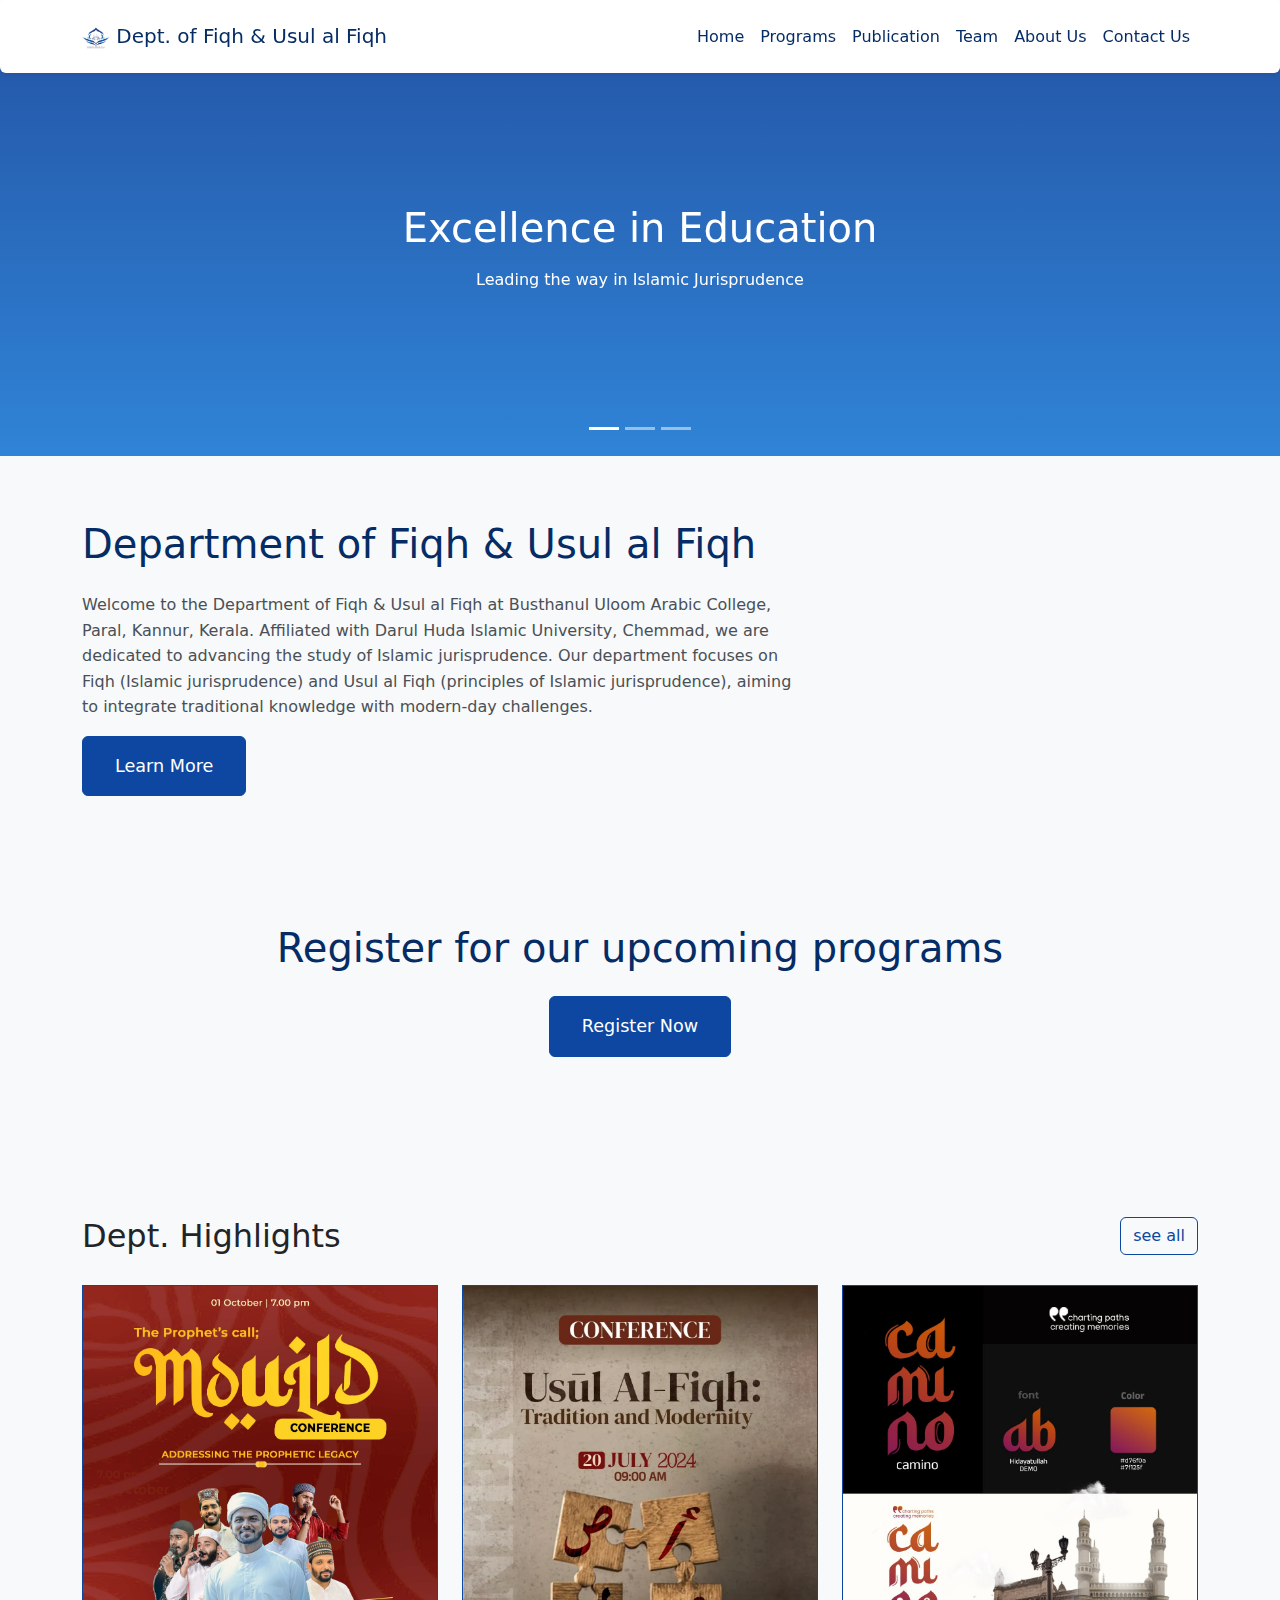
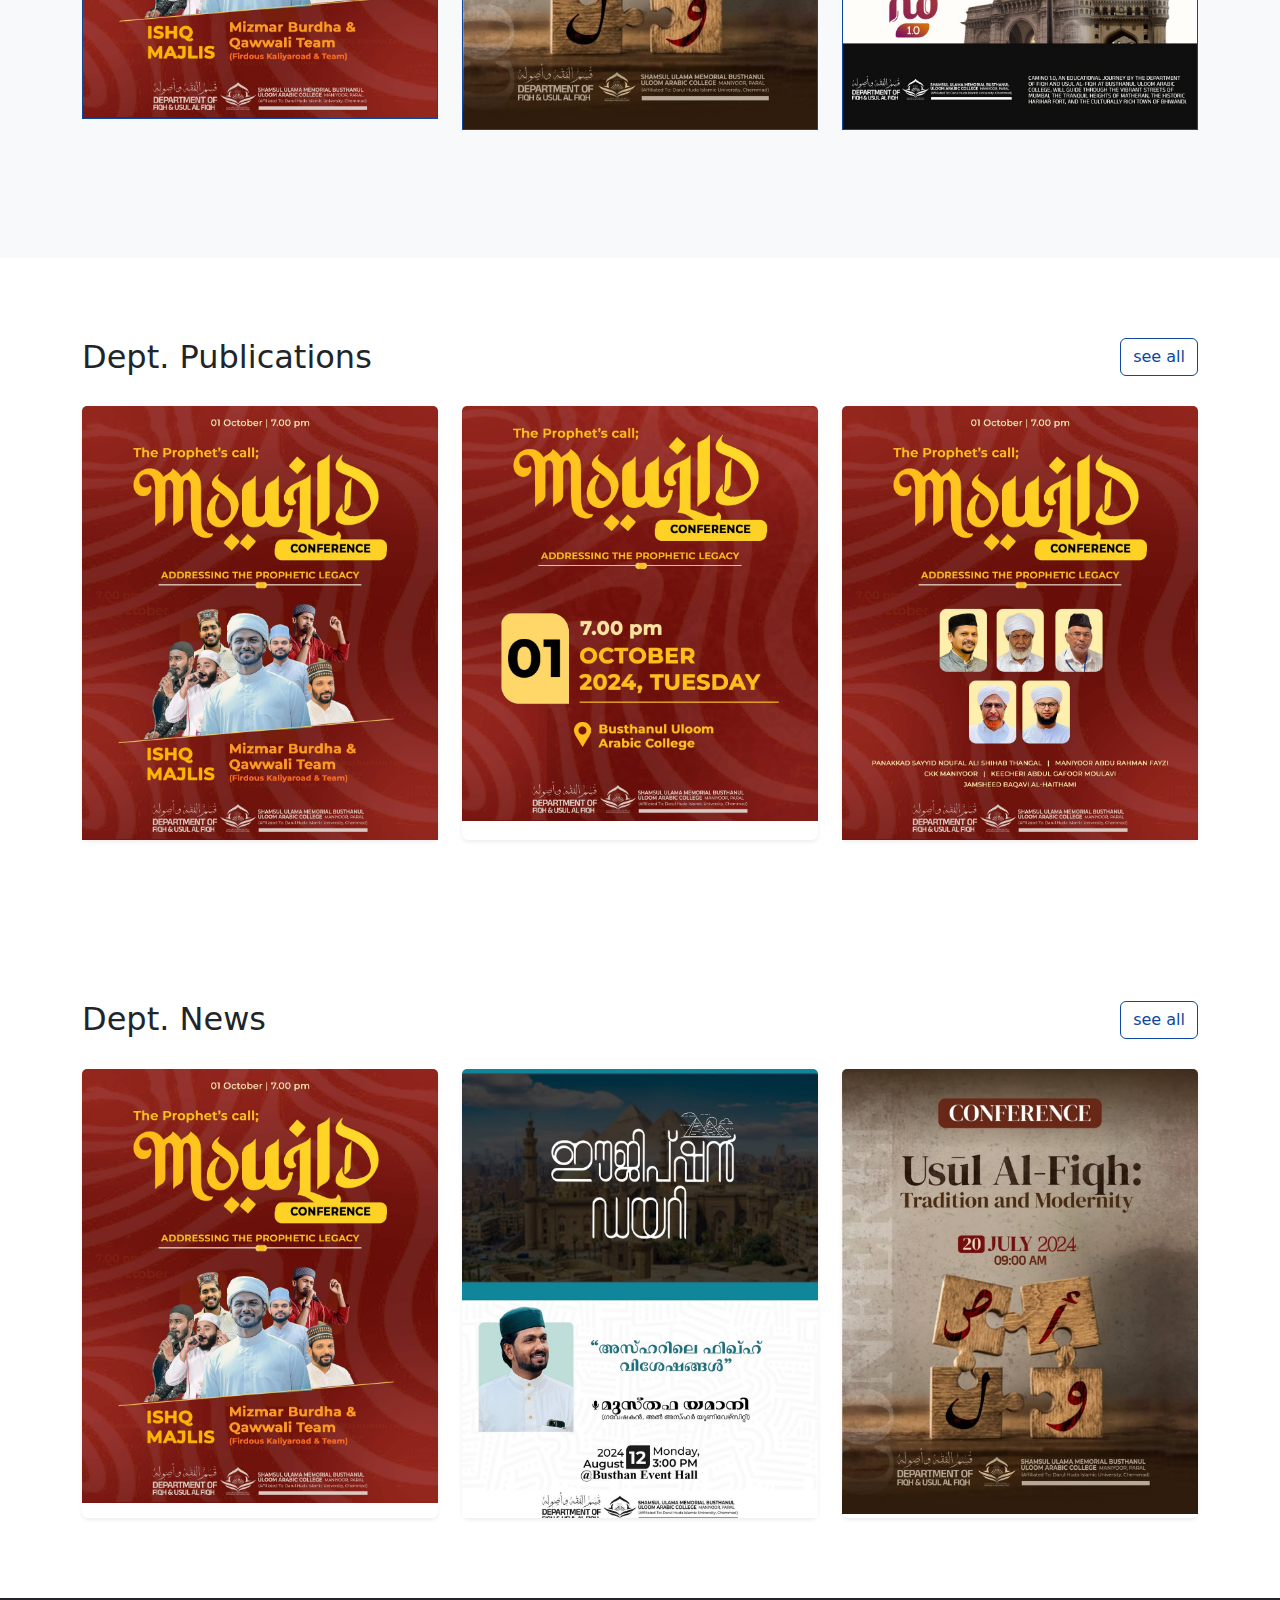
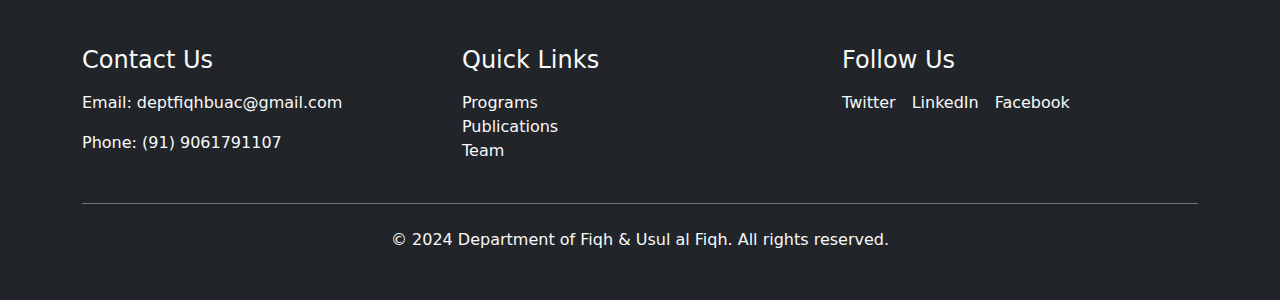
<file: index.html>
<!DOCTYPE html>
<html lang="en">

<head>
  <meta charset="UTF-8" />
  <meta name="viewport" content="width=device-width, initial-scale=1.0" />
  <title>Department of Fiqh & Usul al Fiqh</title>
  <link href="https://cdn.jsdelivr.net/npm/bootstrap@5.3.3/dist/css/bootstrap.min.css" rel="stylesheet">
  <link rel="stylesheet" href="https://cdnjs.cloudflare.com/ajax/libs/font-awesome/6.5.1/css/all.min.css">
  <link rel="shortcut icon" href="/logo.ico" type="image/x-icon">
  <link rel="stylesheet" href="style.css" />
</head>

<body>
  <!-- Rest of the HTML remains exactly the same -->
  <nav class="navbar navbar-expand-lg fixed-top shadow-sm p-3 mb-5 bg-white rounded">
    <div class="container">
      <a class="navbar-brand text-primary-emphasis" href="/index.html">
        <img src="logo.jpg" alt="" width="28" height="28" class="d-inline-block align-text-top">
        Dept. of Fiqh & Usul al Fiqh</a>
      <button class="navbar-toggler text-dark" type="button" data-bs-toggle="collapse" data-bs-target="#navbarNav">
        <span class="navbar-toggler-icon"></span>
      </button>
      <div class="collapse navbar-collapse" id="navbarNav">
        <ul class="navbar-nav ms-auto">
          <li class="nav-item">
            <a class="nav-link active text-primary-emphasis" href="/index.html">Home</a>
          </li>
          <li class="nav-item">
            <a class="nav-link text-primary-emphasis" href="/program/program.html">Programs</a>
          </li>
          <li class="nav-item">
            <a class="nav-link text-primary-emphasis" href="/Publication/publication.html">Publication</a>
          </li>
          <li class="nav-item">
            <a class="nav-link text-primary-emphasis" href="/team/team.html">Team</a>
          </li>
          <li class="nav-item">
            <a class="nav-link text-primary-emphasis" href="/about-us.html">About Us</a>
          </li>
          <li class="nav-item">
            <a class="nav-link text-primary-emphasis" href="/contact us/contact-us.html">Contact Us</a>
          </li>
        </ul>
      </div>
    </div>
  </nav>

  <!-- Carousel Section -->
  <div id="mainCarousel" class="carousel slide" data-bs-ride="carousel">
    <div class="carousel-indicators">
      <button type="button" data-bs-target="#mainCarousel" data-bs-slide-to="0" class="active"></button>
      <button type="button" data-bs-target="#mainCarousel" data-bs-slide-to="1"></button>
      <button type="button" data-bs-target="#mainCarousel" data-bs-slide-to="2"></button>
    </div>
    <div class="carousel-inner">
      <div class="carousel-item active">
        <div class="carousel-content">
          <h2>Excellence in Education</h2>
          <p>Leading the way in Islamic Jurisprudence</p>
        </div>
      </div>
      <div class="carousel-item">
        <div class="carousel-content">
          <h2>Innovative Research</h2>
          <p>Pushing the boundaries of Current Issues</p>
        </div>
      </div>
      <div class="carousel-item">
        <div class="carousel-content">
          <h2>International Seminar</h2>
          <p>Connecting education with real-world experience</p>
        </div>
      </div>
    </div>
  </div>

  <!-- Main Content Section -->
  <div class="main-container" id="home">
    <div class="container">
      <div class="row">
        <div class="col-md-8 content-left">
          <h1 class="department-title text-primary-emphasis">Department of Fiqh & Usul al Fiqh</h1>
          <p class="department-description" >
            Welcome to the Department of Fiqh & Usul al Fiqh at Busthanul Uloom Arabic College, Paral, Kannur, Kerala. Affiliated with Darul Huda Islamic University, Chemmad, we are dedicated to advancing the study of Islamic jurisprudence. Our department focuses on Fiqh (Islamic jurisprudence) and Usul al Fiqh (principles of Islamic jurisprudence), aiming to integrate traditional knowledge with modern-day challenges.
          </p>
          <a href="about-us.html"><button class="btn btn-primary subscribe-btn">Learn More</button></a>  
        </div>
      </div>
    </div>
  </div>

  <div class="main-container" id="home">

    <div class="container">
      <div class="row">
        <div class="col">
          <h1 class="department-title text-primary-emphasis text-center">Register for our upcoming programs</h1>
          <p class="department-description d-flex justify-content-center">
            <a href="/contact us/program-register.html"><button class="btn btn-primary subscribe-btn">Register
                Now</button></a>  
          </p>
        </div>
      </div>
    </div>
  </div>

  <main>
    <section id="highlights" class="section bg-light">
      <div class="container">
        <div class="row">
          <div class="col-12">
            <div class="d-flex align-items-center title justify-content-between">
              <h2 class="mb-0 text-nowrap mr-3">Dept. Highlights</h2>
              <div class="border-top w-900 border-primary d-none d-sm-block"></div>
              <div>
                <a href="/program/program.html" class="btn btn-outline-primary ml-sm-3 d-none d-sm-block">see
                  all</a>
              </div>
            </div>
          </div>
        </div>
        <div class="row justify-content-center">


          <div class="col-lg-4 col-sm-6 mb-5">
            <div class="card p-0 border-primary rounded-0 hover-shadow">
              <img class="card-img-top rounded-0" src="/img/ps-1.jpg" alt="course thumb">
            </div>
          </div>

          <div class="col-lg-4 col-sm-6 mb-5">
            <div class="card p-0 border-primary rounded-0 hover-shadow">
              <img class="card-img-top rounded-0" src="/img/ps-10.jpg" alt="course thumb">
            </div>
          </div>

          <div class="col-lg-4 col-sm-6 mb-5">
            <div class="card p-0 border-primary rounded-0 hover-shadow">
              <img class="card-img-top rounded-0" src="/img/ps-12.jpg" alt="course thumb">
            </div>
          </div>
        </div>
        <!-- mobile see all button -->
      </div>
    </section>



    <section id="publications" class="section">
      <div class="container" id="mainPub">
        <div class="d-flex align-items-center title justify-content-between">
          <h2 class="mb-0 text-nowrap mr-3">Dept. Publications</h2>
          <div class="border-top w-900 border-primary d-none d-sm-block"></div>
          <div>
            <a href="/Publication/publication.html" class="btn btn-outline-primary ml-sm-3 d-none d-sm-block">see
              all</a>
          </div>
        </div>
      </div>
    </section>

    <section id="news" class="section">
      <div class="container">
        <div class="d-flex align-items-center title justify-content-between">
          <h2 class="mb-0 text-nowrap mr-3">Dept. News</h2>
          <div class="border-top w-900 border-primary d-none d-sm-block"></div>
          <div>
            <a href="/program/program.html" class="btn btn-outline-primary ml-sm-3 d-none d-sm-block">see
              all</a>
          </div>
        </div>
        <div class="row g-4" id="newsContainer"></div>
      </div>
    </section>
  </main>

  <footer class="bg-dark text-light py-5">
    <div class="container">
      <div class="row g-4">
        <div class="col-md-4">
          <h4 class="mb-3">Contact Us</h4>
          <p>Email: deptfiqhbuac@gmail.com</p>
          <p>Phone: (91) 9061791107</p>
        </div>
        <div class="col-md-4">
          <h4 class="mb-3">Quick Links</h4>
          <ul class="list-unstyled">
            <li><a href="/program/program.html" class="text-light text-decoration-none">Programs</a></li>
            <li><a href="/Publication/publication.html" class="text-light text-decoration-none">Publications</a></li>
            <li><a href="/team/team.html" class="text-light text-decoration-none">Team</a></li>
          </ul>
        </div>
        <div class="col-md-4">
          <h4 class="mb-3">Follow Us</h4>
          <div class="d-flex gap-3">
            <a href="#" class="text-light text-decoration-none">Twitter</a>
            <a href="#" class="text-light text-decoration-none">LinkedIn</a>
            <a href="#" class="text-light text-decoration-none">Facebook</a>
          </div>
        </div>
      </div>
      <div class="text-center mt-4 pt-4 border-top border-secondary">
        <p class="mb-0">&copy; 2024 Department of Fiqh & Usul al Fiqh. All rights reserved.</p>
      </div>
    </div>
  </footer>

  <script src="https://cdn.jsdelivr.net/npm/bootstrap@5.3.3/dist/js/bootstrap.bundle.min.js"></script>
  <script type="module" src="main.js"></script>

</body>

</html>
</file>
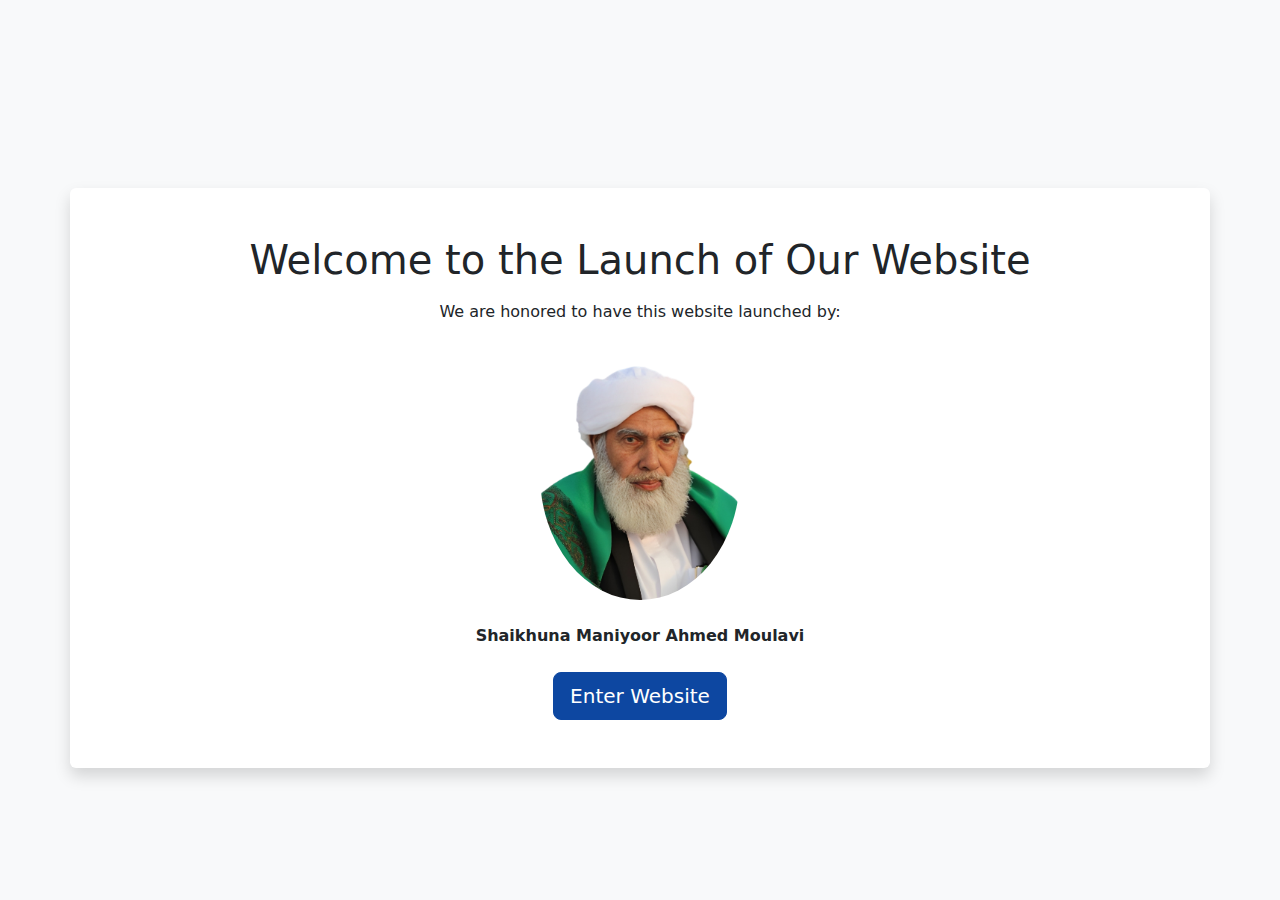
<file: pb-btn.html>
<!DOCTYPE html>
<html lang="en">

<head>
    <meta charset="UTF-8" />
    <meta name="viewport" content="width=device-width, initial-scale=1.0" />
    <title>Department of Fiqh & Usul al Fiqh</title>
    <link href="https://cdn.jsdelivr.net/npm/bootstrap@5.3.3/dist/css/bootstrap.min.css" rel="stylesheet">
    <link rel="stylesheet" href="https://cdnjs.cloudflare.com/ajax/libs/font-awesome/6.5.1/css/all.min.css">
    <link rel="shortcut icon" href="/logo.ico" type="image/x-icon">
    <link rel="stylesheet" href="style.css" />
    <style>
        /* Preloader styles */
        #preloader {
            position: fixed;
            top: 0;
            left: 0;
            width: 100%;
            height: 100%;
            background: rgba(255, 255, 255, 0.9);
            display: flex;
            justify-content: center;
            align-items: center;
            z-index: 9999;
            visibility: hidden;
            opacity: 0;
            transition: visibility 0s, opacity 0.3s ease;
        }

        #preloader.active {
            visibility: visible;
            opacity: 1;
        }

        .dots {
            font-size: 2rem;
            font-weight: bold;
            color: #007BFF;
            display: flex;
            gap: 0.5rem;
        }

        .dot {
            animation: bounce 1.5s infinite;
        }

        .dot:nth-child(1) {
            animation-delay: 0s;
        }

        .dot:nth-child(2) {
            animation-delay: 0.2s;
        }

        .dot:nth-child(3) {
            animation-delay: 0.4s;
        }

        @keyframes bounce {
            0%, 80%, 100% {
                transform: translateY(0);
            }
            40% {
                transform: translateY(-15px);
            }
        }
    </style>
</head>

<body class="bg-light d-flex align-items-center justify-content-center" style="height: 100vh;">

    <div id="preloader">
        <div class="dots">
            <div class="dot">.</div>
            <div class="dot">.</div>
            <div class="dot">.</div>
        </div>
    </div>

    <div class="container text-center bg-white p-5 rounded shadow">
        <h1 class="mb-3">Welcome to the Launch of Our Website</h1>
        <p class="mb-4">We are honored to have this website launched by:</p>
        <div class="mb-4">
            <img src="img/MANIYOOR USTHAD (1).png" alt="Photo of the person launching the website" class="img-fluid rounded-circle" style="max-width: 200px;">
        </div>
        <p class="fw-bold mb-4">Shaikhuna Maniyoor Ahmed Moulavi</p>
        <button id="launch-btn" class="btn btn-primary btn-lg">Enter Website</button>
    </div>

    <!-- Bootstrap JS Bundle -->
    <script src="https://cdn.jsdelivr.net/npm/bootstrap@5.3.0/dist/js/bootstrap.bundle.min.js"></script>
    <script>
        const launchButton = document.getElementById("launch-btn");
        const preloader = document.getElementById("preloader");

        launchButton.addEventListener("click", () => {
            preloader.classList.add("active");
            setTimeout(() => {
                window.location.href = "index.html";
            }, 3000); // Simulate loading time before redirect
        });
    </script>
    <script src="https://cdn.jsdelivr.net/npm/bootstrap@5.3.3/dist/js/bootstrap.bundle.min.js"></script>
</body>

</html>
</file>
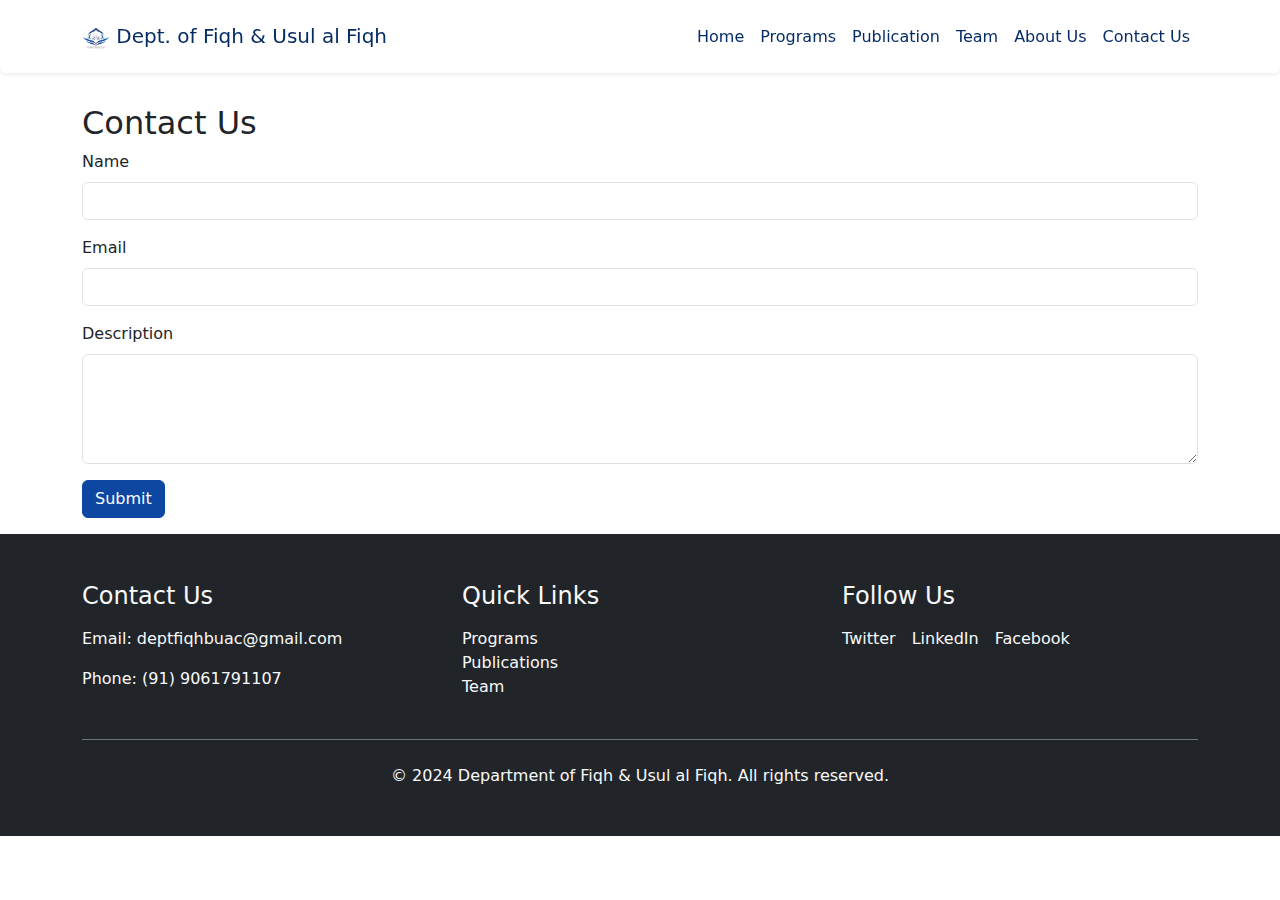
<file: contact us/contact-us.html>
<!DOCTYPE html>
<html lang="en">

<head>
    <meta charset="UTF-8">
    <meta name="viewport" content="width=device-width, initial-scale=1">
    <title>Contact Us</title>
    <!-- Google Fonts -->
    <link href="https://fonts.googleapis.com/css2?family=Manjari:wght@100;400;700&display=swap" rel="stylesheet">
    <link rel="shortcut icon" href="/logo.ico" type="image/x-icon">
    <!-- Bootstrap CSS -->
    <link href="https://cdn.jsdelivr.net/npm/bootstrap@5.3.0/dist/css/bootstrap.min.css" rel="stylesheet">
    <!-- <script src="https://cdn.jsdelivr.net/npm/emailjs-com@3/dist/email.min.js"></script> -->
    <link rel="stylesheet" href="/style.css">
</head>
<body>
      <!-- Rest of the HTML remains exactly the same -->
      <nav class="navbar navbar-expand-lg fixed-top shadow-sm p-3 mb-5 bg-white rounded">
        <div class="container">
          <a class="navbar-brand text-primary-emphasis" href="/index.html">
            <img src="/logo.jpg" alt="" width="28" height="28"  class="d-inline-block align-text-top">
            Dept. of Fiqh & Usul al Fiqh</a>
          <button class="navbar-toggler" type="button" data-bs-toggle="collapse" data-bs-target="#navbarNav">
            <span class="navbar-toggler-icon"></span>
          </button>
          <div class="collapse navbar-collapse" id="navbarNav">
            <ul class="navbar-nav ms-auto">
              <li class="nav-item">
                <a class="nav-link text-primary-emphasis" href="/index.html">Home</a>
              </li>
              <li class="nav-item">
                <a class="nav-link text-primary-emphasis" href="/program/program.html">Programs</a>
              </li>
              <li class="nav-item">
                <a class="nav-link text-primary-emphasis" href="/Publication/publication.html">Publication</a>
              </li>
              <li class="nav-item">
                <a class="nav-link text-primary-emphasis" href="/team/team.html">Team</a>
              </li>
              <li class="nav-item">
                <a class="nav-link text-primary-emphasis" href="/about-us.html">About Us</a>
              </li>
              <li class="nav-item">
                <a class="nav-link text-primary-emphasis active" href="/contact us/contact-us.html">Contact Us</a>
              </li>
            </ul>
          </div>
        </div>
      </nav>

      <div class="container mt-5">
        <h2>Contact Us</h2>
        <form id="contactForm">
            <div class="mb-3">
                <label for="name" class="form-label">Name</label>
                <input type="text" class="form-control" id="name" required>
            </div>
            <div class="mb-3">
                <label for="email" class="form-label">Email</label>
                <input type="email" class="form-control" id="email" required>
            </div>
            <div class="mb-3">
                <label for="description" class="form-label">Description</label>
                <textarea class="form-control" id="description" rows="4" required></textarea>
            </div>
            <button type="submit" class="btn btn-primary">Submit</button>
        </form>
        <p id="responseMessage" class="mt-3"></p>
    </div>

    <footer class="bg-dark text-light py-5">
      <div class="container">
        <div class="row g-4">
          <div class="col-md-4">
            <h4 class="mb-3">Contact Us</h4>
            <p>Email: deptfiqhbuac@gmail.com</p>
            <p>Phone: (91) 9061791107</p>
          </div>
          <div class="col-md-4">
            <h4 class="mb-3">Quick Links</h4>
            <ul class="list-unstyled">
              <li><a href="/program/program.html" class="text-light text-decoration-none">Programs</a></li>
              <li><a href="/Publication/publication.html" class="text-light text-decoration-none">Publications</a></li>
              <li><a href="/team/team.html" class="text-light text-decoration-none">Team</a></li>
            </ul>
          </div>
          <div class="col-md-4">
            <h4 class="mb-3">Follow Us</h4>
            <div class="d-flex gap-3">
              <a href="#" class="text-light text-decoration-none">Twitter</a>
              <a href="#" class="text-light text-decoration-none">LinkedIn</a>
              <a href="#" class="text-light text-decoration-none">Facebook</a>
            </div>
          </div>
        </div>
        <div class="text-center mt-4 pt-4 border-top border-secondary">
          <p class="mb-0">&copy; 2024 Department of Fiqh & Usul al Fiqh. All rights reserved.</p>
        </div>
      </div>
    </footer>

    <script src="main.js"></script>
    <script src="server.js"></script>
    <!-- Bootstrap JS -->
    <script src="https://cdn.jsdelivr.net/npm/@popperjs/core@2.10.2/dist/umd/popper.min.js"></script>
    <script src="https://stackpath.bootstrapcdn.com/bootstrap/5.3.0/js/bootstrap.min.js"></script>
    <script src="https://cdn.jsdelivr.net/npm/bootstrap@5.3.3/dist/js/bootstrap.bundle.min.js"></script>
</body>

</html>
</file>
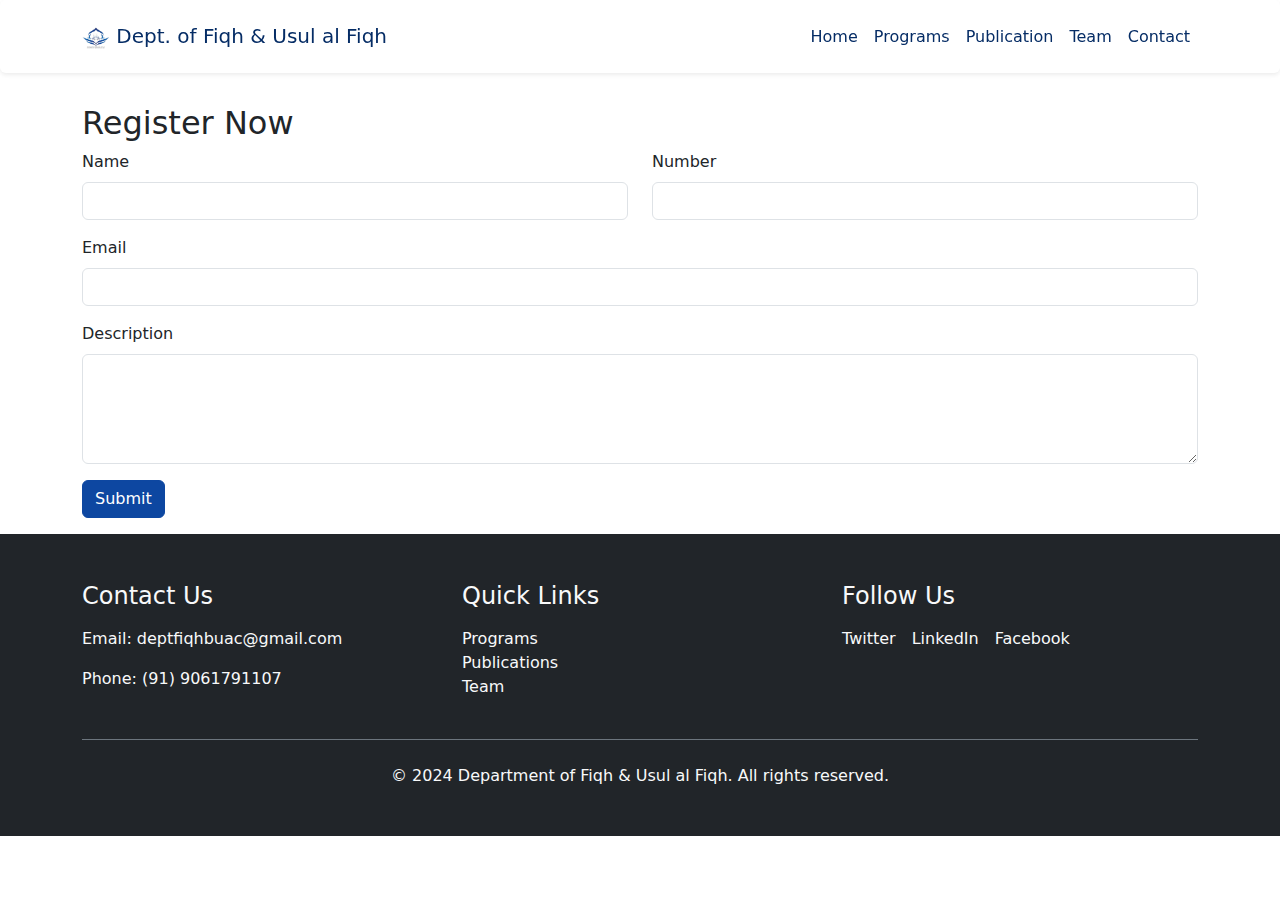
<file: contact us/program-register.html>
<!DOCTYPE html>
<html lang="en">

<head>
    <meta charset="UTF-8">
    <meta name="viewport" content="width=device-width, initial-scale=1">
    <title>Register Now</title>
    <!-- Google Fonts -->
    <link href="https://fonts.googleapis.com/css2?family=Manjari:wght@100;400;700&display=swap" rel="stylesheet">
    <link rel="shortcut icon" href="/logo.ico" type="image/x-icon">
    <!-- Bootstrap CSS -->
    <link href="https://cdn.jsdelivr.net/npm/bootstrap@5.3.0/dist/css/bootstrap.min.css" rel="stylesheet">
    <!-- <script src="https://cdn.jsdelivr.net/npm/emailjs-com@3/dist/email.min.js"></script> -->
    <link rel="stylesheet" href="/style.css">
</head>
<body>
      <!-- Rest of the HTML remains exactly the same -->
      <nav class="navbar navbar-expand-lg fixed-top shadow-sm p-3 mb-5 bg-white rounded">
        <div class="container">
          <a class="navbar-brand text-primary-emphasis" href="/index.html">
            <img src="/logo.jpg" alt="" width="28" height="28"  class="d-inline-block align-text-top">
            Dept. of Fiqh & Usul al Fiqh</a>
          <button class="navbar-toggler" type="button" data-bs-toggle="collapse" data-bs-target="#navbarNav">
            <span class="navbar-toggler-icon"></span>
          </button>
          <div class="collapse navbar-collapse" id="navbarNav">
            <ul class="navbar-nav ms-auto">
              <li class="nav-item">
                <a class="nav-link text-primary-emphasis" href="/index.html">Home</a>
              </li>
              <li class="nav-item">
                <a class="nav-link text-primary-emphasis" href="/program/program.html">Programs</a>
              </li>
              <li class="nav-item">
                <a class="nav-link text-primary-emphasis" href="/Publication/publication.html">Publication</a>
              </li>
              <li class="nav-item">
                <a class="nav-link text-primary-emphasis" href="/team/team.html">Team</a>
              </li>
              <li class="nav-item">
                <a class="nav-link text-primary-emphasis active" href="/contact us/contact-us.html">Contact</a>
              </li>
            </ul>
          </div>
        </div>
      </nav>

      <div class="container mt-5">
        <h2>Register Now</h2>
        <form id="registerForm">
            <div class="row">
              <div class="col">
                <div class="mb-3">
                  <label for="name" class="form-label">Name</label>
                  <input type="text" class="form-control" id="name" required>
              </div>
              </div>
              <div class="col">
                <div class="mb-3">
                  <label for="number" class="form-label">Number</label>
                  <input type="number" class="form-control" id="number" required>
              </div>
              </div>
            </div>
            <div class="mb-3">
                <label for="email" class="form-label">Email</label>
                <input type="email" class="form-control" id="email" required>
            </div>
            <div class="mb-3">
                <label for="description" class="form-label">Description</label>
                <textarea class="form-control" id="description" rows="4" required></textarea>
            </div>
            <button type="submit" class="btn btn-primary">Submit</button>
        </form>
        <p id="responseMessage" class="mt-3"></p>
    </div>

    <footer class="bg-dark text-light py-5">
      <div class="container">
        <div class="row g-4">
          <div class="col-md-4">
            <h4 class="mb-3">Contact Us</h4>
            <p>Email: deptfiqhbuac@gmail.com</p>
            <p>Phone: (91) 9061791107</p>
          </div>
          <div class="col-md-4">
            <h4 class="mb-3">Quick Links</h4>
            <ul class="list-unstyled">
              <li><a href="/program/program.html" class="text-light text-decoration-none">Programs</a></li>
              <li><a href="/Publication/publication.html" class="text-light text-decoration-none">Publications</a></li>
              <li><a href="/team/team.html" class="text-light text-decoration-none">Team</a></li>
            </ul>
          </div>
          <div class="col-md-4">
            <h4 class="mb-3">Follow Us</h4>
            <div class="d-flex gap-3">
              <a href="#" class="text-light text-decoration-none">Twitter</a>
              <a href="#" class="text-light text-decoration-none">LinkedIn</a>
              <a href="#" class="text-light text-decoration-none">Facebook</a>
            </div>
          </div>
        </div>
        <div class="text-center mt-4 pt-4 border-top border-secondary">
          <p class="mb-0">&copy; 2024 Department of Fiqh & Usul al Fiqh. All rights reserved.</p>
        </div>
      </div>
    </footer>

    <script src="main.js"></script>
    <script src="reg.js"></script>
    <!-- Bootstrap JS -->
    <script src="https://cdn.jsdelivr.net/npm/@popperjs/core@2.10.2/dist/umd/popper.min.js"></script>
    <script src="https://stackpath.bootstrapcdn.com/bootstrap/5.3.0/js/bootstrap.min.js"></script>
    <script src="https://cdn.jsdelivr.net/npm/bootstrap@5.3.3/dist/js/bootstrap.bundle.min.js"></script>
</body>

</html>
</file>
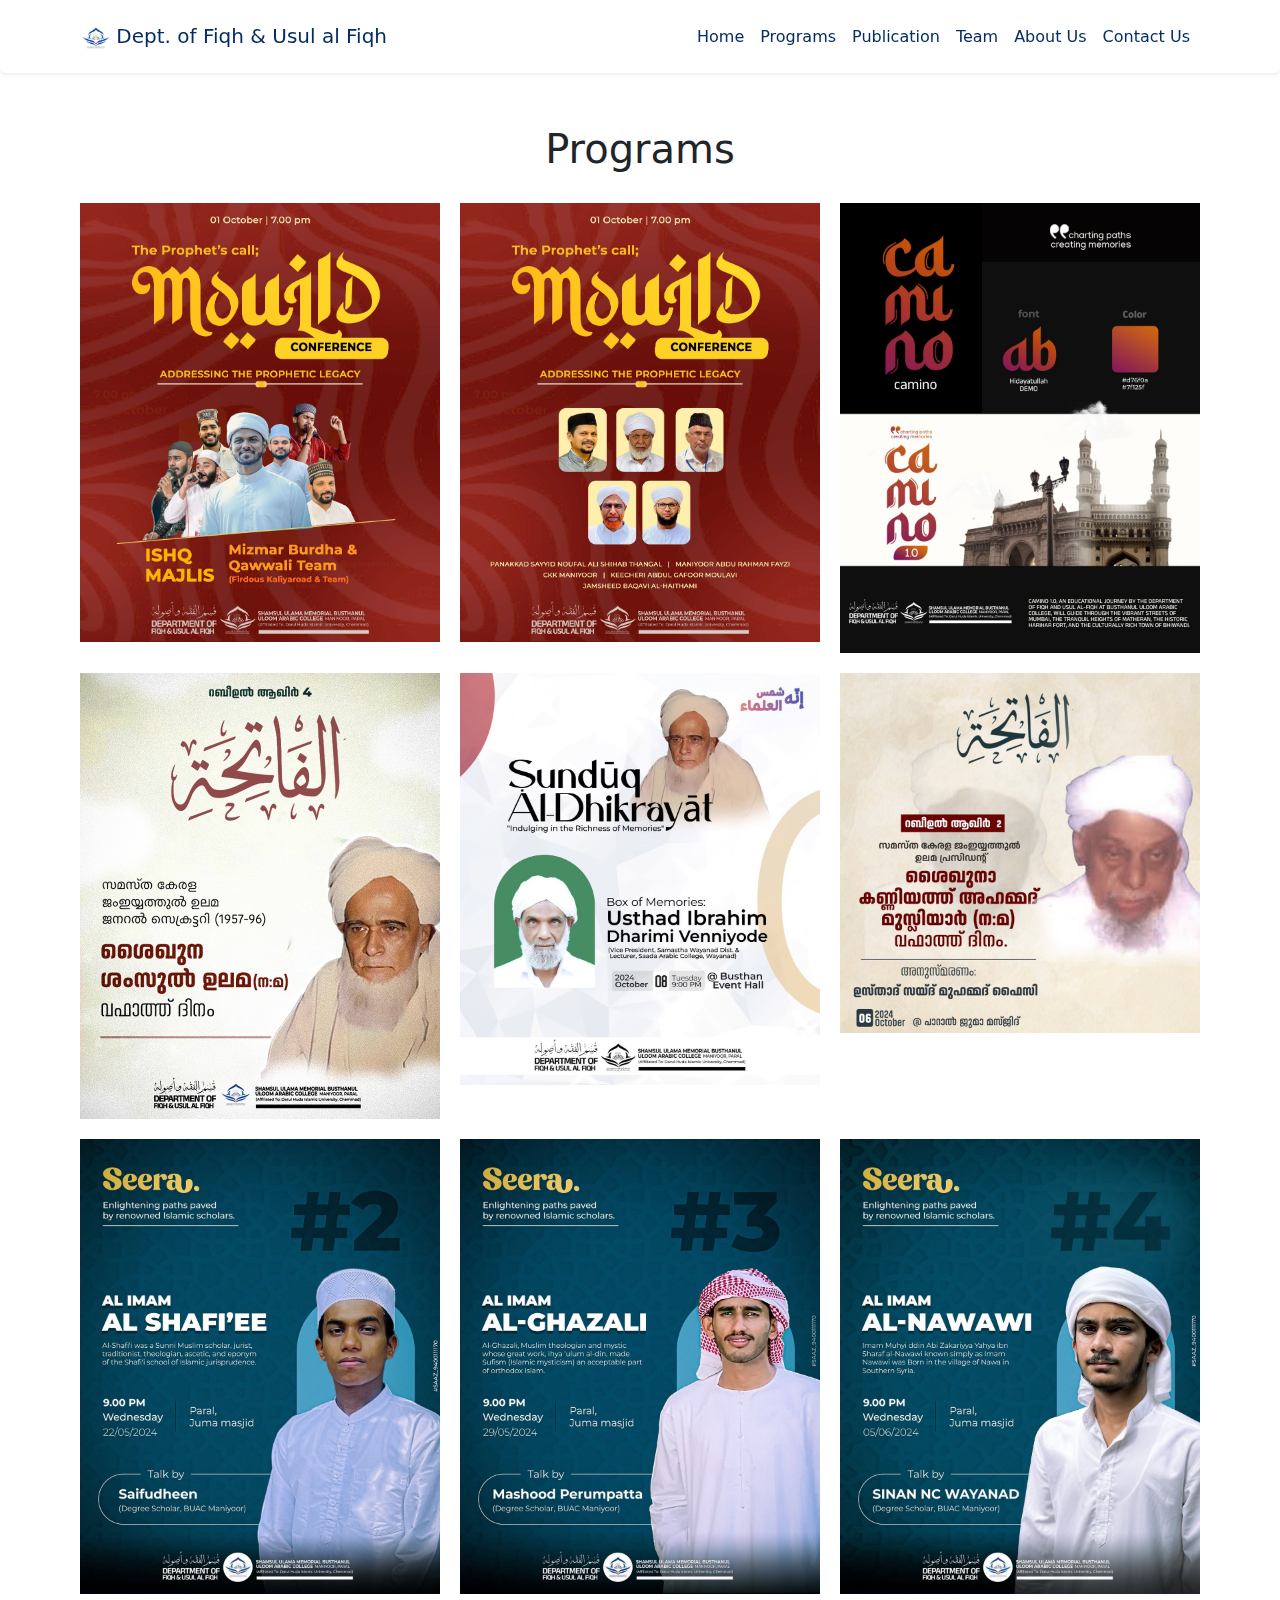
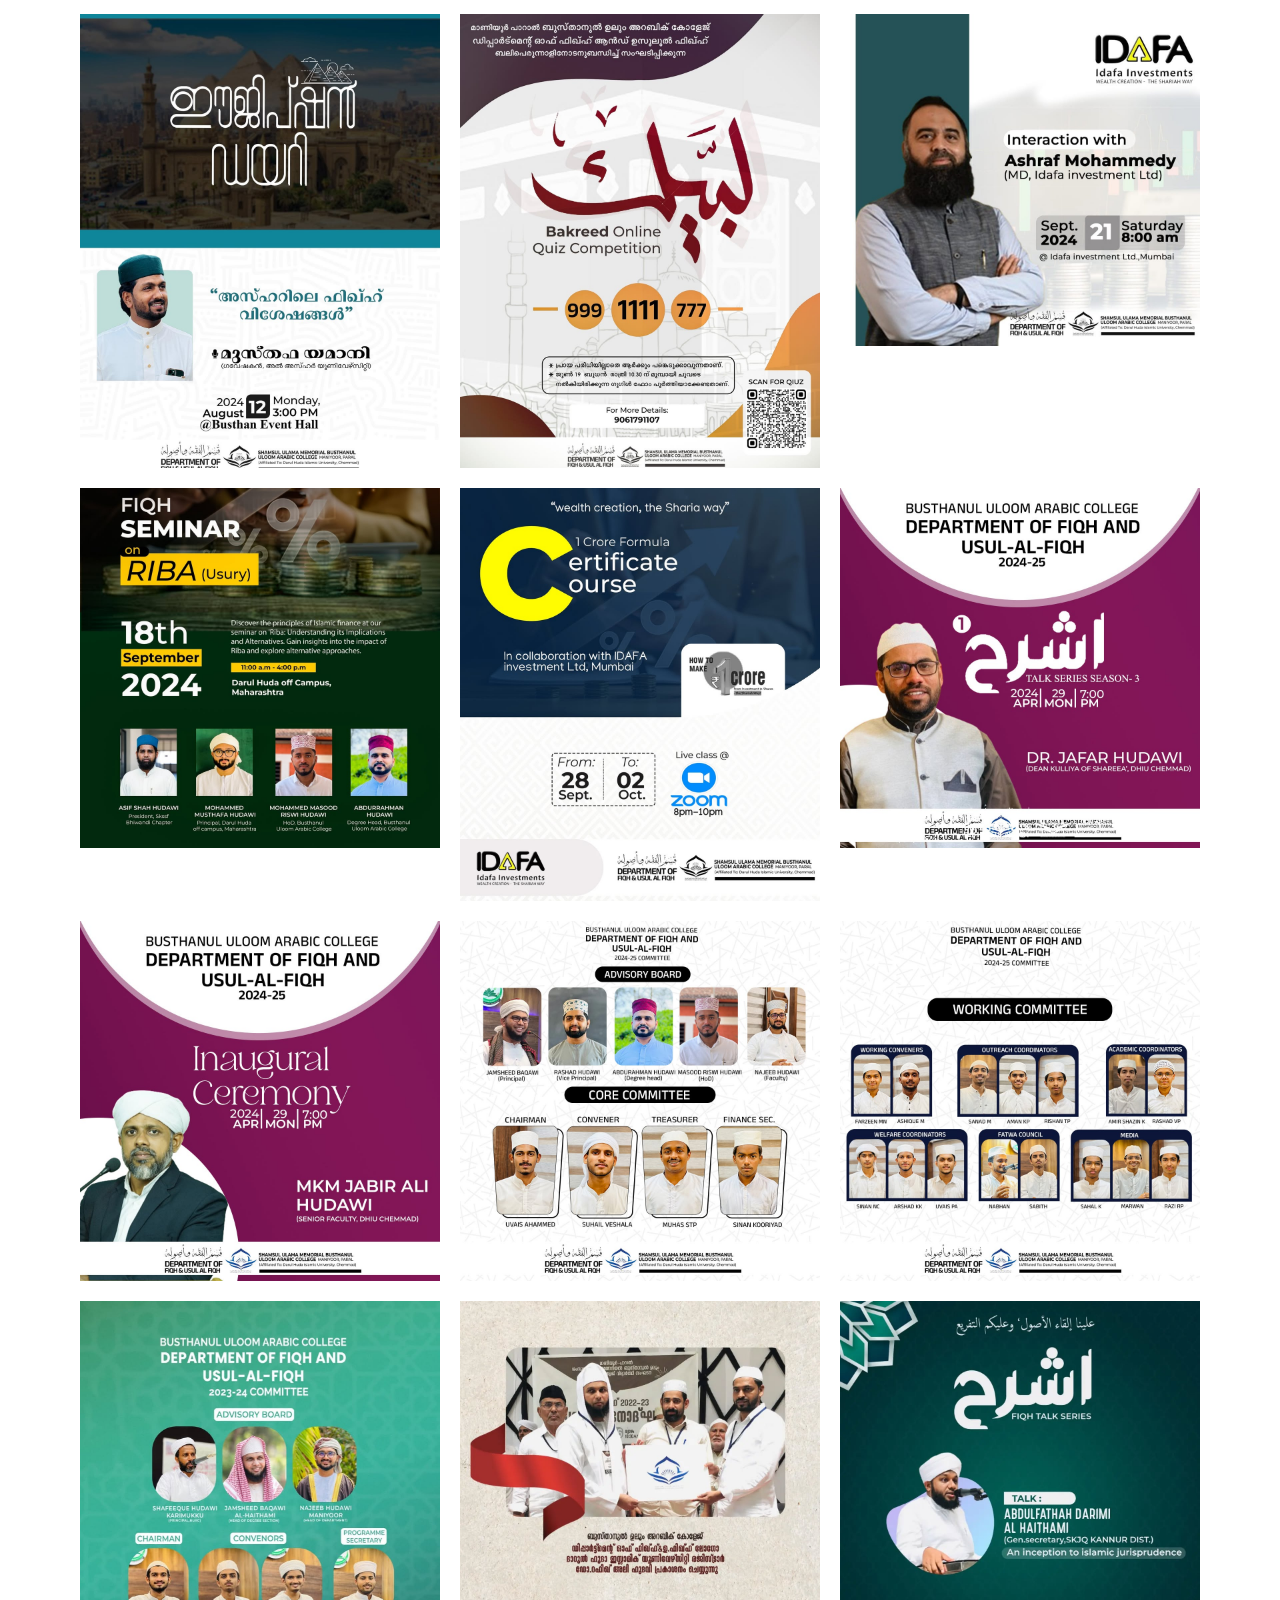
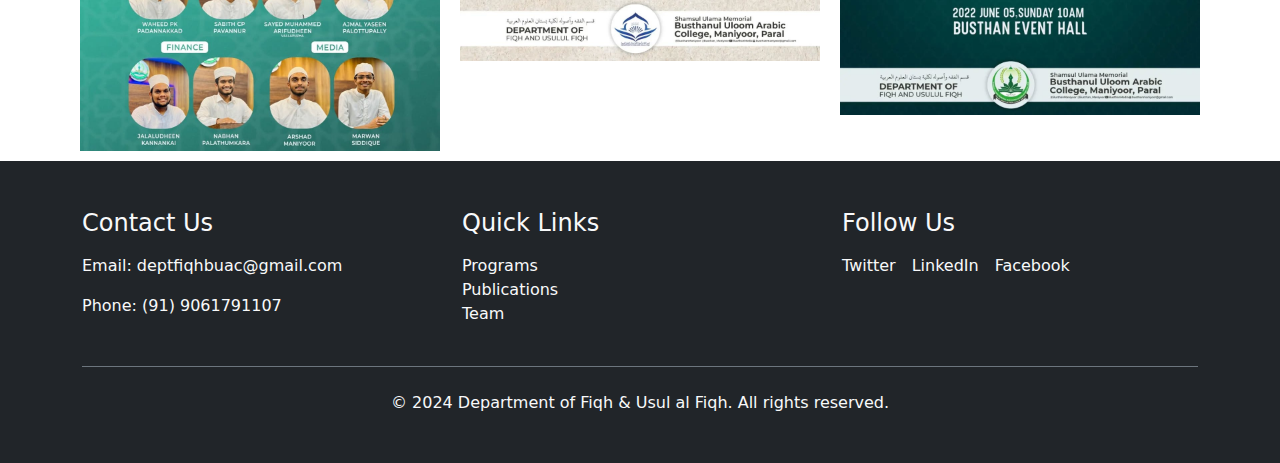
<file: program/program.html>
<!DOCTYPE html>
<html lang="en">

<head>
    <meta charset="UTF-8">
    <meta name="viewport" content="width=device-width, initial-scale=1">
    <title>Programs</title>
    <!-- Google Fonts -->
    <link href="https://fonts.googleapis.com/css2?family=Manjari:wght@100;400;700&display=swap" rel="stylesheet">
    <link rel="shortcut icon" href="/logo.ico" type="image/x-icon">

    <!-- Bootstrap CSS -->
    <link href="https://cdn.jsdelivr.net/npm/bootstrap@5.3.0/dist/css/bootstrap.min.css" rel="stylesheet">

    <style>

        /* Custom styles for the photo gallery */
        .gallery {
            margin-top: 20px;
        }

        .gallery img {
            width: 100%;
            height: auto;
            object-fit: cover;
        }

        /* Adding space between images */
        .gallery-item {
            padding: 10px;
        }

        .gallery-title {
            text-align: center;
            margin-top: 125px;
            font-family: 'Inter', system-ui, -apple-system, sans-serif;
        }
        ::-webkit-scrollbar{
        display: none;
    }
    </style>
</head>

<body>
      <!-- Rest of the HTML remains exactly the same -->
      <nav class="navbar navbar-expand-lg fixed-top shadow-sm p-3 mb-5 bg-white rounded">
        <div class="container">
          <a class="navbar-brand text-primary-emphasis" href="/index.html">
            <img src="/logo.jpg" alt="" width="28" height="28"  class="d-inline-block align-text-top">
            Dept. of Fiqh & Usul al Fiqh</a>
          <button class="navbar-toggler" type="button" data-bs-toggle="collapse" data-bs-target="#navbarNav">
            <span class="navbar-toggler-icon"></span>
          </button>
          <div class="collapse navbar-collapse" id="navbarNav">
            <ul class="navbar-nav ms-auto">
              <li class="nav-item">
                <a class="nav-link text-primary-emphasis" href="/index.html">Home</a>
              </li>
              <li class="nav-item">
                <a class="nav-link text-primary-emphasis" href="/program/program.html">Programs</a>
              </li>
              <li class="nav-item">
                <a class="nav-link text-primary-emphasis" href="/Publication/publication.html">Publication</a>
              </li>
              <li class="nav-item">
                <a class="nav-link text-primary-emphasis" href="/team/team.html">Team</a>
              </li>
              <li class="nav-item">
                <a class="nav-link text-primary-emphasis" href="/about-us.html">About Us</a>
              </li>
              <li class="nav-item">
                <a class="nav-link text-primary-emphasis active" href="/contact us/contact-us.html">Contact Us</a>
              </li>
            </ul>
          </div>
        </div>
      </nav>

    <!-- Gallery Title -->
    <h1 class="gallery-title">Programs</h1>

    <!-- Gallery Section -->
    <div class="container gallery">
        <div class="row">

            <div class="col-lg-4 col-md-6 col-sm-12 gallery-item">
                <img src="/img/ps-1.jpg" alt="Photo 1" class="img-fluid">
            </div>

            <div class="col-lg-4 col-md-6 col-sm-12 gallery-item">
                <img src="/img/ps-3.jpg" alt="Photo 2" class="img-fluid">
            </div>

            <div class="col-lg-4 col-md-6 col-sm-12 gallery-item">
                <img src="/img/ps-12.jpg" alt="Photo 3" class="img-fluid">
            </div>

            <div class="col-lg-4 col-md-6 col-sm-12 gallery-item">
                <img src="/img/ps-5.jpg" alt="Photo 4" class="img-fluid">
            </div>

            <div class="col-lg-4 col-md-6 col-sm-12 gallery-item">
                <img src="/img/ps-4.jpg" alt="Photo 5" class="img-fluid">
            </div>

            <div class="col-lg-4 col-md-6 col-sm-12 gallery-item">
                <img src="/img/ps-6.jpg" alt="Photo 6" class="img-fluid">
            </div>
            <div class="col-lg-4 col-md-6 col-sm-12 gallery-item">
              <img src="/img/ps-7.jpg" alt="Photo 7" class="img-fluid">
          </div>

          <div class="col-lg-4 col-md-6 col-sm-12 gallery-item">
              <img src="/img/ps-8.jpg" alt="Photo 8" class="img-fluid">
          </div>

          <div class="col-lg-4 col-md-6 col-sm-12 gallery-item">
              <img src="/img/ps-9.jpg" alt="Photo 9" class="img-fluid">
          </div>
          <div class="col-lg-4 col-md-6 col-sm-12 gallery-item">
            <img src="/img/ps-11.jpg" alt="Photo 1" class="img-fluid">
          </div>

          <div class="col-lg-4 col-md-6 col-sm-12 gallery-item">
            <img src="/img/ps-13.jpg" alt="Photo 2" class="img-fluid">
          </div>
 
          <div class="col-lg-4 col-md-6 col-sm-12 gallery-item">
            <img src="/img/ps-14.jpg" alt="Photo 3" class="img-fluid">
          </div>
          <div class="col-lg-4 col-md-6 col-sm-12 gallery-item">
            <img src="/img/ps-15.jpg" alt="Photo 1" class="img-fluid">
          </div>

          <div class="col-lg-4 col-md-6 col-sm-12 gallery-item">
            <img src="/img/ps-16.jpg" alt="Photo 2" class="img-fluid">
          </div>
 
          <div class="col-lg-4 col-md-6 col-sm-12 gallery-item">
            <img src="/img/ps-17.jpg" alt="Photo 3" class="img-fluid">
          </div>
          <div class="col-lg-4 col-md-6 col-sm-12 gallery-item">
            <img src="/img/ps-18.jpg" alt="Photo 1" class="img-fluid">
          </div>

          <div class="col-lg-4 col-md-6 col-sm-12 gallery-item">
            <img src="/img/ps-19.jpg" alt="Photo 2" class="img-fluid">
          </div>
 
          <div class="col-lg-4 col-md-6 col-sm-12 gallery-item">
            <img src="/img/ps-20.jpg" alt="Photo 3" class="img-fluid">
          </div>
          <div class="col-lg-4 col-md-6 col-sm-12 gallery-item">
            <img src="/img/ps-21.jpg" alt="Photo 1" class="img-fluid">
          </div>

          <div class="col-lg-4 col-md-6 col-sm-12 gallery-item">
            <img src="/img/ps-22.jpg" alt="Photo 2" class="img-fluid">
          </div>
 
          <div class="col-lg-4 col-md-6 col-sm-12 gallery-item">
            <img src="/img/ps-23.jpg" alt="Photo 3" class="img-fluid">
          </div>
        </div>
      </div>
    </div>

    <footer class="bg-dark text-light py-5">
        <div class="container">
          <div class="row g-4">
            <div class="col-md-4">
              <h4 class="mb-3">Contact Us</h4>
              <p>Email: deptfiqhbuac@gmail.com</p>
              <p>Phone: (91) 9061791107</p>
            </div>
            <div class="col-md-4">
              <h4 class="mb-3">Quick Links</h4>
              <ul class="list-unstyled">
                <li><a href="/program/program.html" class="text-light text-decoration-none">Programs</a></li>
                <li><a href="/Publication/publication.html" class="text-light text-decoration-none">Publications</a></li>
                <li><a href="/team/team.html" class="text-light text-decoration-none">Team</a></li>
              </ul>
            </div>
            <div class="col-md-4">
              <h4 class="mb-3">Follow Us</h4>
              <div class="d-flex gap-3">
                <a href="#" class="text-light text-decoration-none">Twitter</a>
                <a href="#" class="text-light text-decoration-none">LinkedIn</a>
                <a href="#" class="text-light text-decoration-none">Facebook</a>
              </div>
            </div>
          </div>
          <div class="text-center mt-4 pt-4 border-top border-secondary">
            <p class="mb-0">&copy; 2024 Department of Fiqh & Usul al Fiqh. All rights reserved.</p>
          </div>
        </div>
      </footer>

    <script src="https://cdn.jsdelivr.net/npm/bootstrap@5.3.0/dist/js/bootstrap.bundle.min.js"></script>
</body>

</html>
</file>
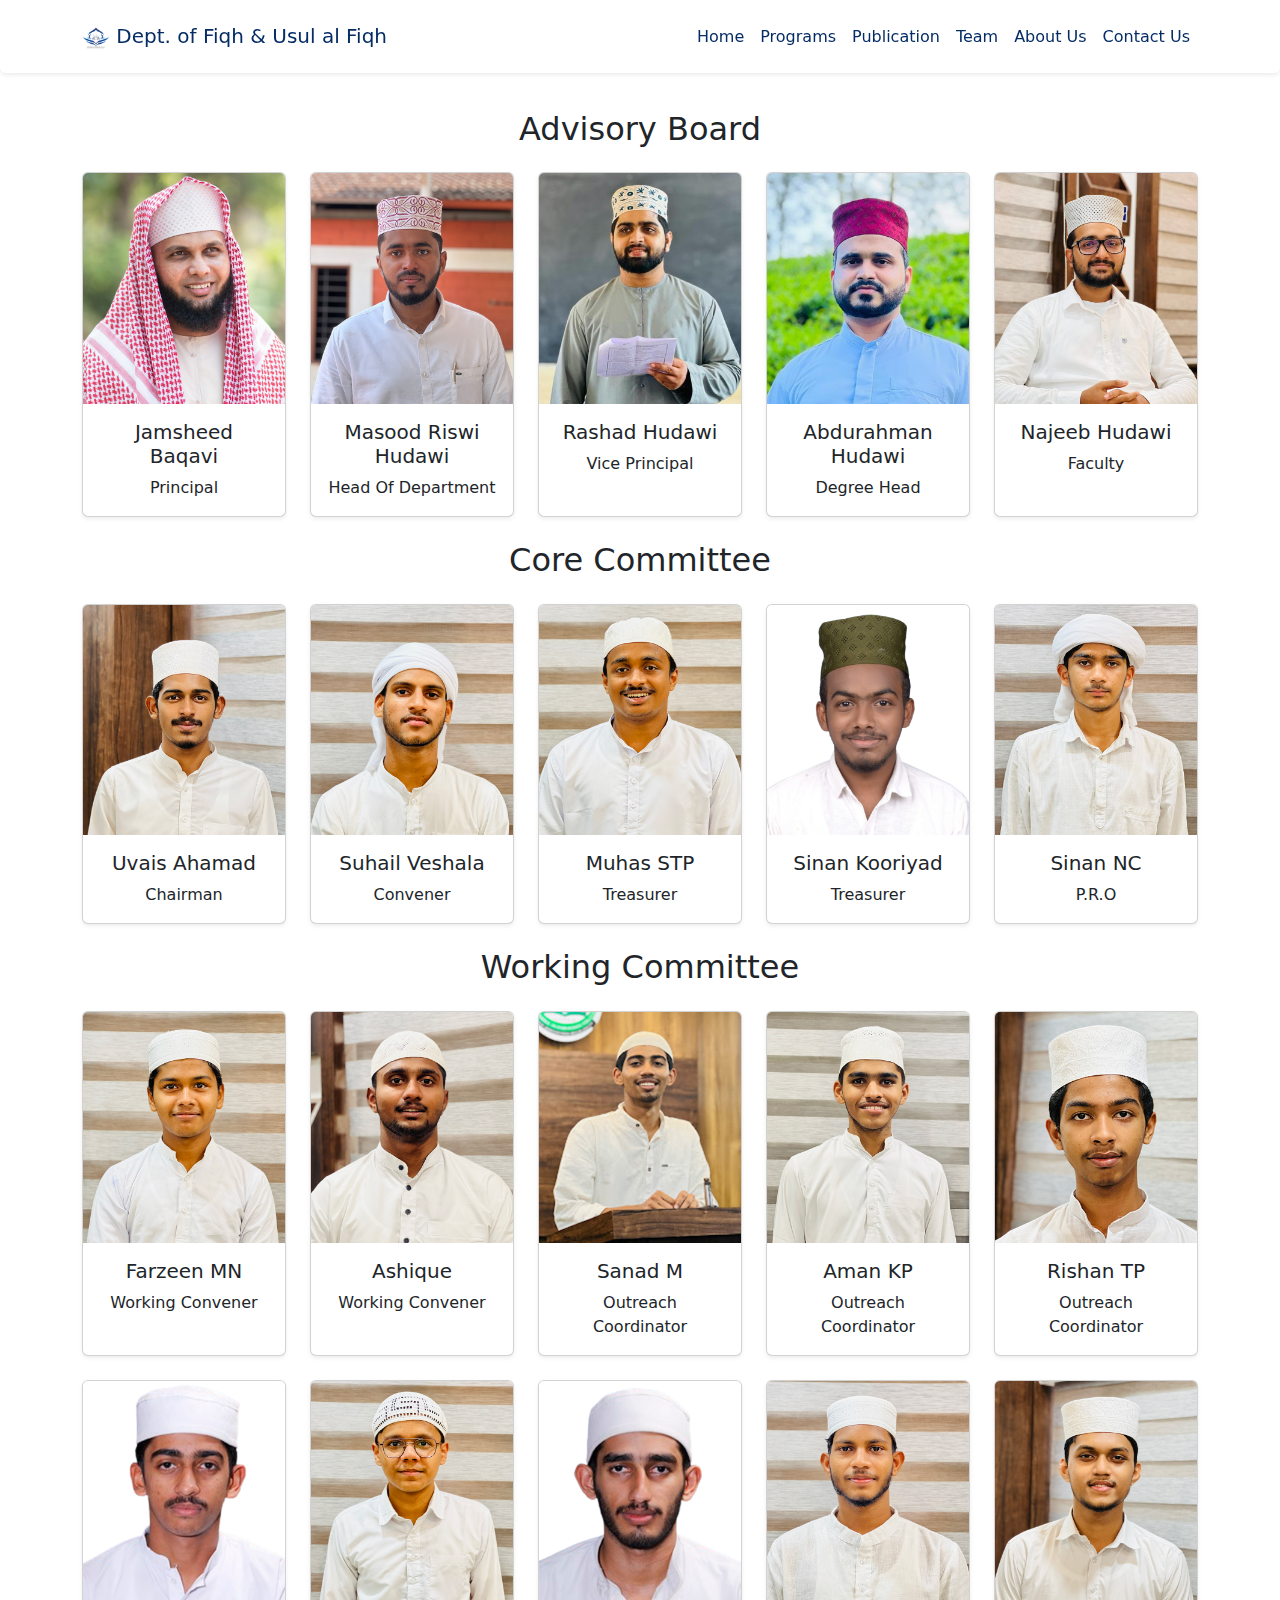
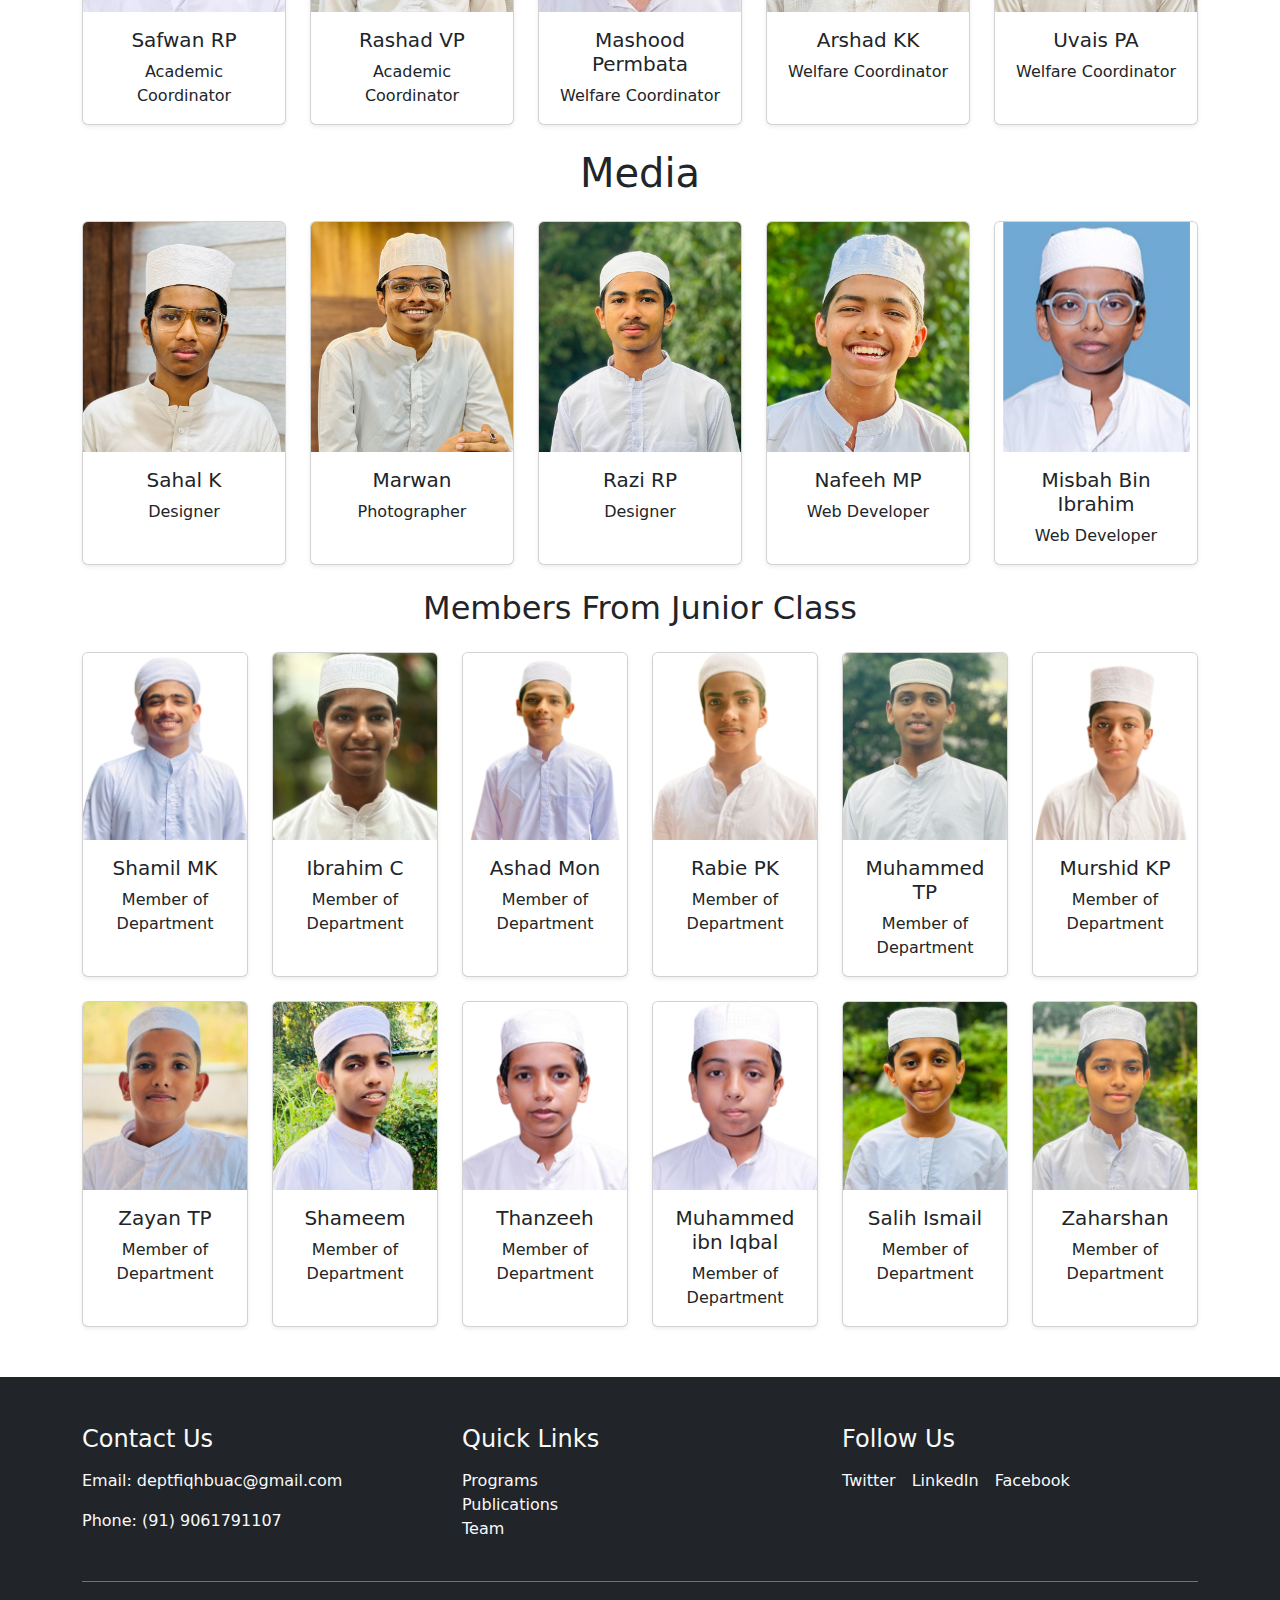
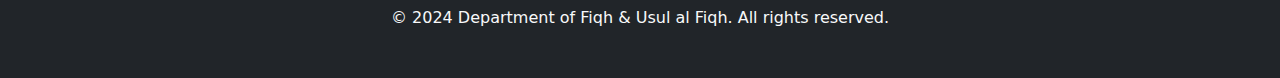
<file: team/team.html>
<!DOCTYPE html>
<html lang="en">

<head>
    <meta charset="UTF-8">
    <meta name="viewport" content="width=device-width, initial-scale=1.0">
    <title>Our Team</title>
    <link rel="shortcut icon" href="/logo.ico" type="image/x-icon">
    <link href="https://cdn.jsdelivr.net/npm/bootstrap@5.3.0-alpha1/dist/css/bootstrap.min.css" rel="stylesheet">
</head>
<style>
    ::-webkit-scrollbar{
        display: none;
    }
    .card {
        transition: transform 0.3s ease;
    }

    .card:hover {
        transform: translateY(-5px);
    }
    .full-container{
        margin-top: 110px;
        margin-bottom: 50px;
    }
</style>

<body>

    <nav class="navbar navbar-expand-lg fixed-top shadow-sm p-3 mb-5 bg-white rounded">
        <div class="container">
            <a class="navbar-brand text-primary-emphasis" href="/index.html">
                <img src="/logo.jpg" alt="" width="28" height="28" class="d-inline-block align-text-top">
                Dept. of Fiqh & Usul al Fiqh</a>
            <button class="navbar-toggler text-dark" type="button" data-bs-toggle="collapse"
                data-bs-target="#navbarNav">
                <span class="navbar-toggler-icon"></span>
            </button>
            <div class="collapse navbar-collapse" id="navbarNav">
                <ul class="navbar-nav ms-auto">
                    <li class="nav-item">
                        <a class="nav-link active text-primary-emphasis" href="/index.html">Home</a>
                    </li>
                    <li class="nav-item">
                        <a class="nav-link text-primary-emphasis" href="/program/program.html">Programs</a>
                    </li>
                    <li class="nav-item">
                        <a class="nav-link text-primary-emphasis" href="/Publication/publication.html">Publication</a>
                    </li>
                    <li class="nav-item">
                        <a class="nav-link text-primary-emphasis" href="/team/team.html">Team</a>
                    </li>
                    <li class="nav-item">
                        <a class="nav-link text-primary-emphasis" href="/about-us.html">About Us</a>
                      </li>
                    <li class="nav-item">
                        <a class="nav-link text-primary-emphasis" href="/contact us/contact-us.html">Contact Us</a>
                    </li>
                </ul>
            </div>
        </div>
    </nav>

    <div class="container full-container">


        <!-- Advisory Board -->
        <h2 class="mb-4 text-center my-4">Advisory Board</h2>
        <div class="row row-cols-2 row-cols-md-5 g-4">
            <div class="col">
                <div class="card h-100 text-center shadow-sm">
                    <img src="/team/img/ad-1.jpg" class="card-img-top" alt="Jamsheed Baqavi">
                    <div class="card-body">
                        <h5 class="card-title">Jamsheed Baqavi</h5>
                        <p class="card-text">Principal</p>
                    </div>
                </div>
            </div>
            <div class="col">
                <div class="card h-100 text-center shadow-sm">
                    <img src="/team/img/ad-2.jpg" class="card-img-top" alt="Masood Riswi">
                    <div class="card-body">
                        <h5 class="card-title">Masood Riswi Hudawi</h5>
                        <p class="card-text">Head Of Department</p>
                    </div>
                </div>
            </div>
            <div class="col">
                <div class="card h-100 text-center shadow-sm">
                    <img src="/team/img/ad-3.jpg" class="card-img-top" alt="Rashad Hudawi">
                    <div class="card-body">
                        <h5 class="card-title">Rashad Hudawi</h5>
                        <p class="card-text">Vice Principal</p>
                    </div>
                </div>
            </div>
            <div class="col">
                <div class="card h-100 text-center shadow-sm">
                    <img src="/team/img/ad-4.jpg" class="card-img-top" alt="Abdurahman Hudawi">
                    <div class="card-body">
                        <h5 class="card-title">Abdurahman Hudawi</h5>
                        <p class="card-text">Degree Head</p>
                    </div>
                </div>
            </div>
            <div class="col">
                <div class="card h-100 text-center shadow-sm">
                    <img src="/team/img/ad-5.jpg" class="card-img-top" alt="Najeeb Hudawi">
                    <div class="card-body">
                        <h5 class="card-title">Najeeb Hudawi</h5>
                        <p class="card-text">Faculty</p>
                    </div>
                </div>
            </div>
        </div>

        <!-- Core Committee -->
        <h2 class="my-4 text-center my-4">Core Committee</h2>
        <div class="row row-cols-2 row-cols-md-5 g-4">
            <div class="col">
                <div class="card h-100 text-center shadow-sm">
                    <img src="/team/img/core-1.jpg" class="card-img-top" alt="Uvais Ahamad">
                    <div class="card-body">
                        <h5 class="card-title">Uvais Ahamad</h5>
                        <p class="card-text">Chairman</p>
                    </div>
                </div>
            </div>
            <div class="col">
                <div class="card h-100 text-center shadow-sm">
                    <img src="/team/img/core-2.jpg" class="card-img-top" alt="Suhail Veshala">
                    <div class="card-body">
                        <h5 class="card-title">Suhail Veshala</h5>
                        <p class="card-text">Convener</p>
                    </div>
                </div>
            </div>
            <div class="col">
                <div class="card h-100 text-center shadow-sm">
                    <img src="/team/img/core-3.jpg" class="card-img-top" alt="Muhas STP">
                    <div class="card-body">
                        <h5 class="card-title">Muhas STP</h5>
                        <p class="card-text">Treasurer</p>
                    </div>
                </div>
            </div>
            <div class="col">
                <div class="card h-100 text-center shadow-sm">
                    <img src="/team/img/core-4.jpg" class="card-img-top" alt="Sinan Kooriyad">
                    <div class="card-body">
                        <h5 class="card-title">Sinan Kooriyad</h5>
                        <p class="card-text">Treasurer</p>
                    </div>
                </div>
            </div>
            <div class="col">
                <div class="card h-100 text-center shadow-sm">
                    <img src="/team/img/core-5.jpg" class="card-img-top" alt="Sinan NC">
                    <div class="card-body">
                        <h5 class="card-title">Sinan NC</h5>
                        <p class="card-text">P.R.O</p>
                    </div>
                </div>
            </div>
        </div>

        <!-- Working Committee -->
        <h2 class="my-4 text-center my-4">Working Committee</h2>
        <div class="row row-cols-2 row-cols-md-5 g-4">
            <div class="col">
                <div class="card h-100 text-center shadow-sm">
                    <img src="/team/img/work-1.jpg" class="card-img-top" alt="Farzeen MN">
                    <div class="card-body">
                        <h5 class="card-title">Farzeen MN</h5>
                        <p class="card-text">Working Convener</p>
                    </div>
                </div>
            </div>
            <div class="col">
                <div class="card h-100 text-center shadow-sm">
                    <img src="/team/img/work-2.jpg" class="card-img-top" alt="Ashique">
                    <div class="card-body">
                        <h5 class="card-title">Ashique</h5>
                        <p class="card-text">Working Convener</p>
                    </div>
                </div>
            </div>
            <div class="col">
                <div class="card h-100 text-center shadow-sm">
                    <img src="/team/img/work-3.jpg" class="card-img-top" alt="Sanad M">
                    <div class="card-body">
                        <h5 class="card-title">Sanad M</h5>
                        <p class="card-text">Outreach Coordinator</p>
                    </div>
                </div>
            </div>
            <div class="col">
                <div class="card h-100 text-center shadow-sm">
                    <img src="/team/img/work-4.jpg" class="card-img-top" alt="Aman KP">
                    <div class="card-body">
                        <h5 class="card-title">Aman KP</h5>
                        <p class="card-text">Outreach Coordinator</p>
                    </div>
                </div>
            </div>
            <div class="col">
                <div class="card h-100 text-center shadow-sm">
                    <img src="/team/img/work-5.jpg" class="card-img-top" alt="Rishan TP">
                    <div class="card-body">
                        <h5 class="card-title">Rishan TP</h5>
                        <p class="card-text">Outreach Coordinator</p>
                    </div>
                </div>
            </div>
            <div class="col">
                <div class="card h-100 text-center shadow-sm">
                    <img src="/team/img/work-6.jpg" class="card-img-top" alt="Safwan RP">
                    <div class="card-body">
                        <h5 class="card-title">Safwan RP</h5>
                        <p class="card-text">Academic Coordinator</p>
                    </div>
                </div>
            </div>
            <div class="col">
                <div class="card h-100 text-center shadow-sm">
                    <img src="/team/img/work-7.jpg" class="card-img-top" alt="Rashad VP">
                    <div class="card-body">
                        <h5 class="card-title">Rashad VP</h5>
                        <p class="card-text">Academic Coordinator</p>
                    </div>
                </div>
            </div>
            <div class="col">
                <div class="card h-100 text-center shadow-sm">
                    <img src="/team/img/work-8.jpg" class="card-img-top" alt="Mashood Permbata">
                    <div class="card-body">
                        <h5 class="card-title">Mashood Permbata</h5>
                        <p class="card-text">Welfare Coordinator</p>
                    </div>
                </div>
            </div>
            <div class="col">
                <div class="card h-100 text-center shadow-sm">
                    <img src="/team/img/work-9.jpg" class="card-img-top" alt="Arshad KK">
                    <div class="card-body">
                        <h5 class="card-title">Arshad KK</h5>
                        <p class="card-text">Welfare Coordinator</p>
                    </div>
                </div>
            </div>
            <div class="col">
                <div class="card h-100 text-center shadow-sm">
                    <img src="/team/img/work-10.jpg" class="card-img-top" alt="Uvais PA">
                    <div class="card-body">
                        <h5 class="card-title">Uvais PA</h5>
                        <p class="card-text">Welfare Coordinator</p>
                    </div>
                </div>
            </div>
        </div>

        <!-- Media -->
        <h1 class="my-4 text-center my-4">Media</h1>
        <div class="row row-cols-2 row-cols-md-5 g-4">
            <!-- You can add cards for the Support Team members here -->
            <div class="col">
                <div class="card h-100 text-center shadow-sm">
                    <img src="/team/img/media-1.jpg" class="card-img-top" alt="Sahal K">
                    <div class="card-body">
                        <h5 class="card-title">Sahal K</h5>
                        <p class="card-text">Designer</p>
                    </div>
                </div>
            </div>
            <div class="col">
                <div class="card h-100 text-center shadow-sm">
                    <img src="/team/img/media-2.jpg" class="card-img-top" alt="SUPPORT TEAM MEMBER 2">
                    <div class="card-body">
                        <h5 class="card-title">Marwan</h5>
                        <p class="card-text">Photographer</p>
                    </div>
                </div>
            </div>
            <div class="col">
                <div class="card h-100 text-center shadow-sm">
                    <img src="/team/img/media-3.jpg" class="card-img-top" alt="SUPPORT TEAM MEMBER 3">
                    <div class="card-body">
                        <h5 class="card-title">Razi RP</h5>
                        <p class="card-text">Designer</p>
                    </div>
                </div>
            </div>
            <div class="col">
                <div class="card h-100 text-center shadow-sm">
                    <img src="/team/img/media-4.jpg" class="card-img-top" alt="Nafeeh MP">
                    <div class="card-body">
                        <h5 class="card-title">Nafeeh MP</h5>
                        <p class="card-text">Web Developer</p>
                    </div>
                </div>
            </div>
            <div class="col">
                <div class="card h-100 text-center shadow-sm">
                    <img src="/team/img/media-5.jpg" class="card-img-top" alt="Misbah Bin Ibrahim">
                    <div class="card-body">
                        <h5 class="card-title">Misbah Bin Ibrahim</h5>
                        <p class="card-text">Web Developer</p>
                    </div>
                </div>
            </div>
        </div>

        <!-- Members From Junior Class -->
        <h2 class="my-4 text-center my-4">Members From Junior Class</h2>
        <div class="row row-cols-2 row-cols-md-6 g-4">
            <!-- You can add cards for the Support Team members here -->
            <div class="col">
                <div class="card h-100 text-center shadow-sm">
                    <img src="/team/img/mem-1.jpg" class="card-img-top" alt="Shamil MK">
                    <div class="card-body">
                        <h5 class="card-title">Shamil MK</h5>
                        <p class="card-text">Member of Department</p>
                    </div>
                </div>
            </div>
            <div class="col">
                <div class="card h-100 text-center shadow-sm">
                    <img src="/team/img/mem-2.jpg" class="card-img-top" alt="Ibrahim C">
                    <div class="card-body">
                        <h5 class="card-title">Ibrahim C</h5>
                        <p class="card-text">Member of Department</p>
                    </div>
                </div>
            </div>
            <div class="col">
                <div class="card h-100 text-center shadow-sm">
                    <img src="/team/img/mem-3.jpg" class="card-img-top" alt="Ashad Mon">
                    <div class="card-body">
                        <h5 class="card-title">Ashad Mon</h5>
                        <p class="card-text">Member of Department</p>
                    </div>
                </div>
            </div>
            <div class="col">
                <div class="card h-100 text-center shadow-sm">
                    <img src="/team/img/mem-4.jpg" class="card-img-top" alt="Rabie PK">
                    <div class="card-body">
                        <h5 class="card-title">Rabie PK</h5>
                        <p class="card-text">Member of Department</p>
                    </div>
                </div>
            </div>
            <div class="col">
                <div class="card h-100 text-center shadow-sm">
                    <img src="/team/img/mem-5.jpg" class="card-img-top" alt="Muhammed TP">
                    <div class="card-body">
                        <h5 class="card-title">Muhammed TP</h5>
                        <p class="card-text">Member of Department</p>
                    </div>
                </div>
            </div>
            <div class="col">
                <div class="card h-100 text-center shadow-sm">
                    <img src="/team/img/mem-6.jpg" class="card-img-top" alt="Murshid KP">
                    <div class="card-body">
                        <h5 class="card-title">Murshid KP</h5>
                        <p class="card-text">Member of Department</p>
                    </div>
                </div>
            </div>
            <div class="col">
                <div class="card h-100 text-center shadow-sm">
                    <img src="/team/img/mem-7.jpg" class="card-img-top" alt="Zayan TP">
                    <div class="card-body">
                        <h5 class="card-title">Zayan TP</h5>
                        <p class="card-text">Member of Department</p>
                    </div>
                </div>
            </div>
            <div class="col">
                <div class="card h-100 text-center shadow-sm">
                    <img src="/team/img/mem-8.jpg" class="card-img-top" alt="Shameem">
                    <div class="card-body">
                        <h5 class="card-title">Shameem</h5>
                        <p class="card-text">Member of Department</p>
                    </div>
                </div>
            </div>
            <div class="col">
                <div class="card h-100 text-center shadow-sm">
                    <img src="/team/img/mem-9.jpg" class="card-img-top" alt="Thanzeeh">
                    <div class="card-body">
                        <h5 class="card-title">Thanzeeh</h5>
                        <p class="card-text">Member of Department</p>
                    </div>
                </div>
            </div>
            <div class="col">
                <div class="card h-100 text-center shadow-sm">
                    <img src="/team/img/mem-10.jpg" class="card-img-top" alt="Muhammed ibn Iqbal">
                    <div class="card-body">
                        <h5 class="card-title">Muhammed ibn Iqbal</h5>
                        <p class="card-text">Member of Department</p>
                    </div>
                </div>
            </div>
            <div class="col">
                <div class="card h-100 text-center shadow-sm">
                    <img src="/team/img/mem-11.jpg" class="card-img-top" alt="Salih Ismail">
                    <div class="card-body">
                        <h5 class="card-title">Salih Ismail</h5>
                        <p class="card-text">Member of Department</p>
                    </div>
                </div>
            </div>
            <div class="col">
                <div class="card h-100 text-center shadow-sm">
                    <img src="/team/img/mem-12.jpg" class="card-img-top" alt="Zaharshan">
                    <div class="card-body">
                        <h5 class="card-title">Zaharshan</h5>
                        <p class="card-text">Member of Department</p>
                    </div>
                </div>
            </div>
        </div>

    </div>

    <footer class="bg-dark text-light py-5">
        <div class="container">
            <div class="row g-4">
                <div class="col-md-4">
                    <h4 class="mb-3">Contact Us</h4>
                    <p>Email: deptfiqhbuac@gmail.com</p>
                    <p>Phone: (91) 9061791107</p>
                </div>
                <div class="col-md-4">
                    <h4 class="mb-3">Quick Links</h4>
                    <ul class="list-unstyled">
                        <li><a href="/program/program.html" class="text-light text-decoration-none">Programs</a></li>
                        <li><a href="/Publication/publication.html" class="text-light text-decoration-none">Publications</a></li>
                        <li><a href="/team/team.html" class="text-light text-decoration-none">Team</a></li>
                      </ul>
                </div>
                <div class="col-md-4">
                    <h4 class="mb-3">Follow Us</h4>
                    <div class="d-flex gap-3">
                        <a href="#" class="text-light text-decoration-none">Twitter</a>
                        <a href="#" class="text-light text-decoration-none">LinkedIn</a>
                        <a href="#" class="text-light text-decoration-none">Facebook</a>
                    </div>
                </div>
            </div>
            <div class="text-center mt-4 pt-4 border-top border-secondary">
                <p class="mb-0">&copy; 2024 Department of Fiqh & Usul al Fiqh. All rights reserved.</p>
            </div>
        </div>
    </footer>

    <script src="https://cdn.jsdelivr.net/npm/bootstrap@5.3.0-alpha1/dist/js/bootstrap.bundle.min.js"></script>
</body>

</html>
</file>
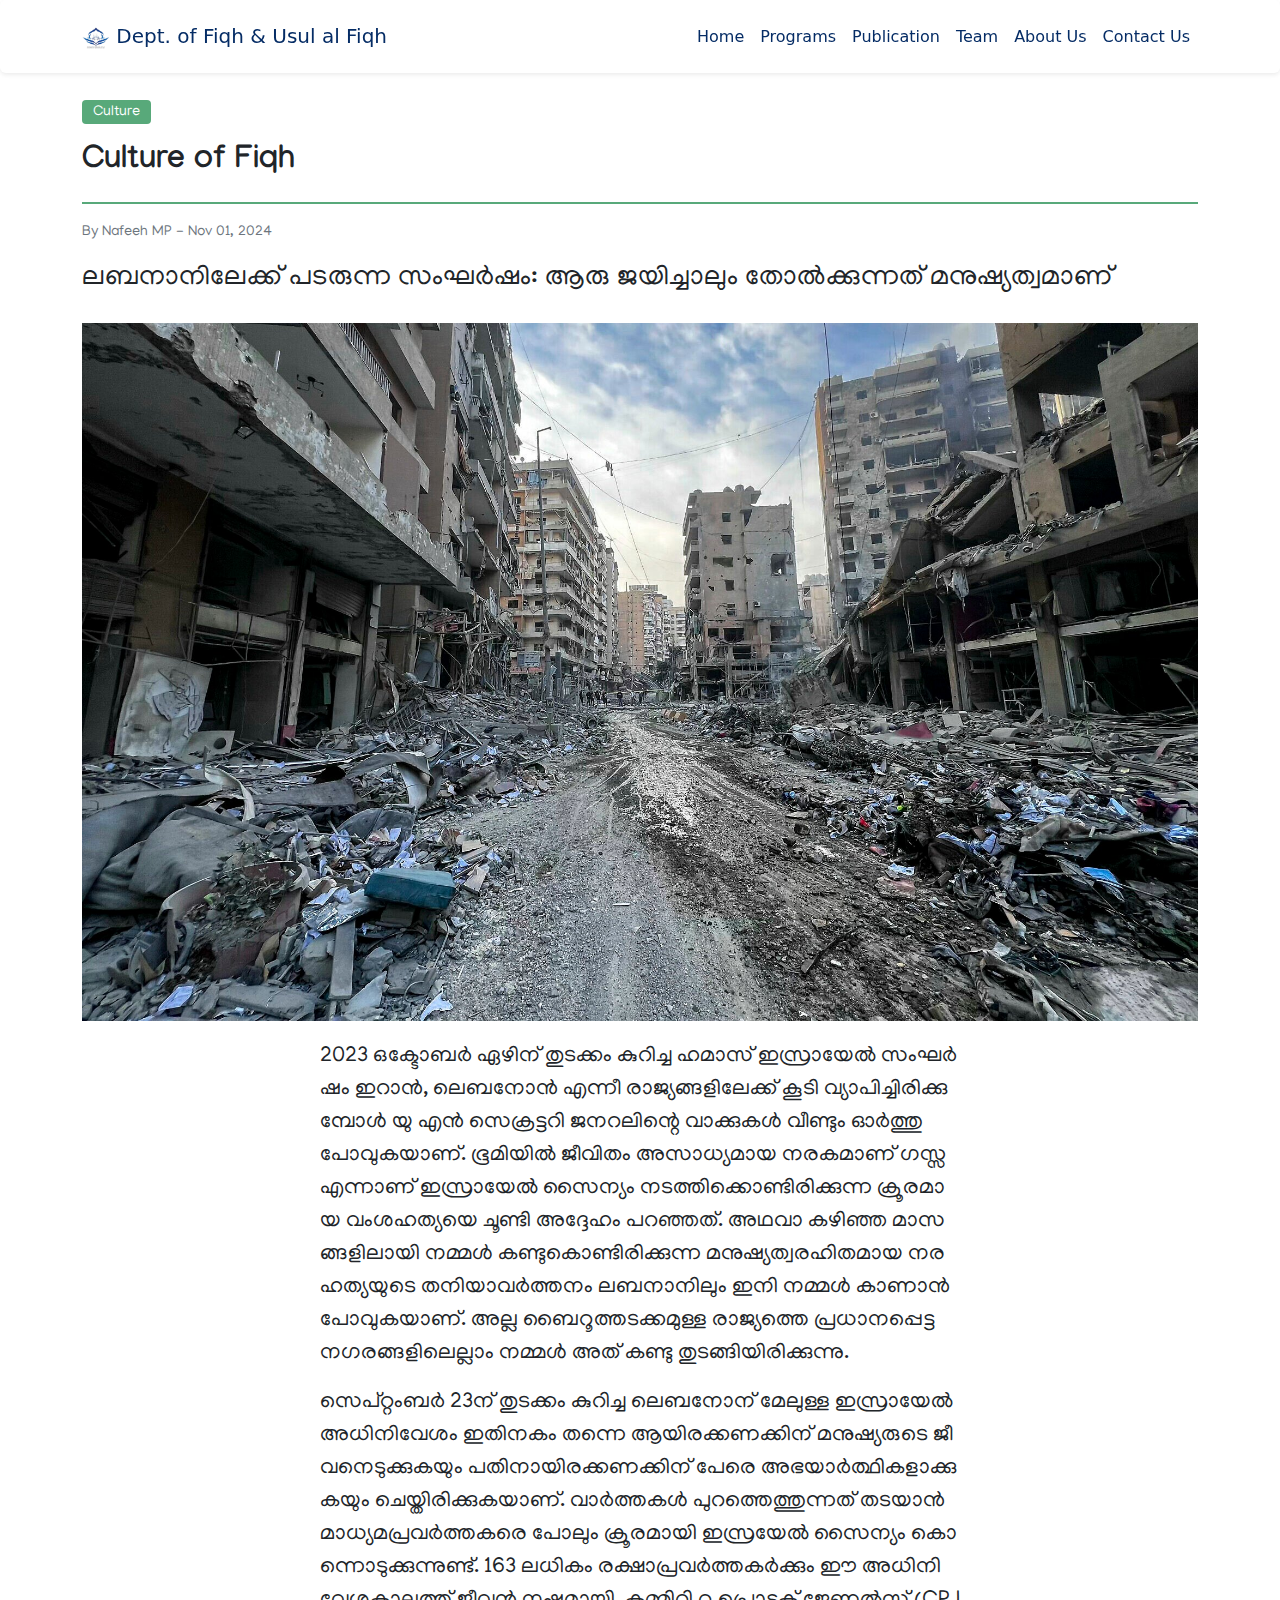
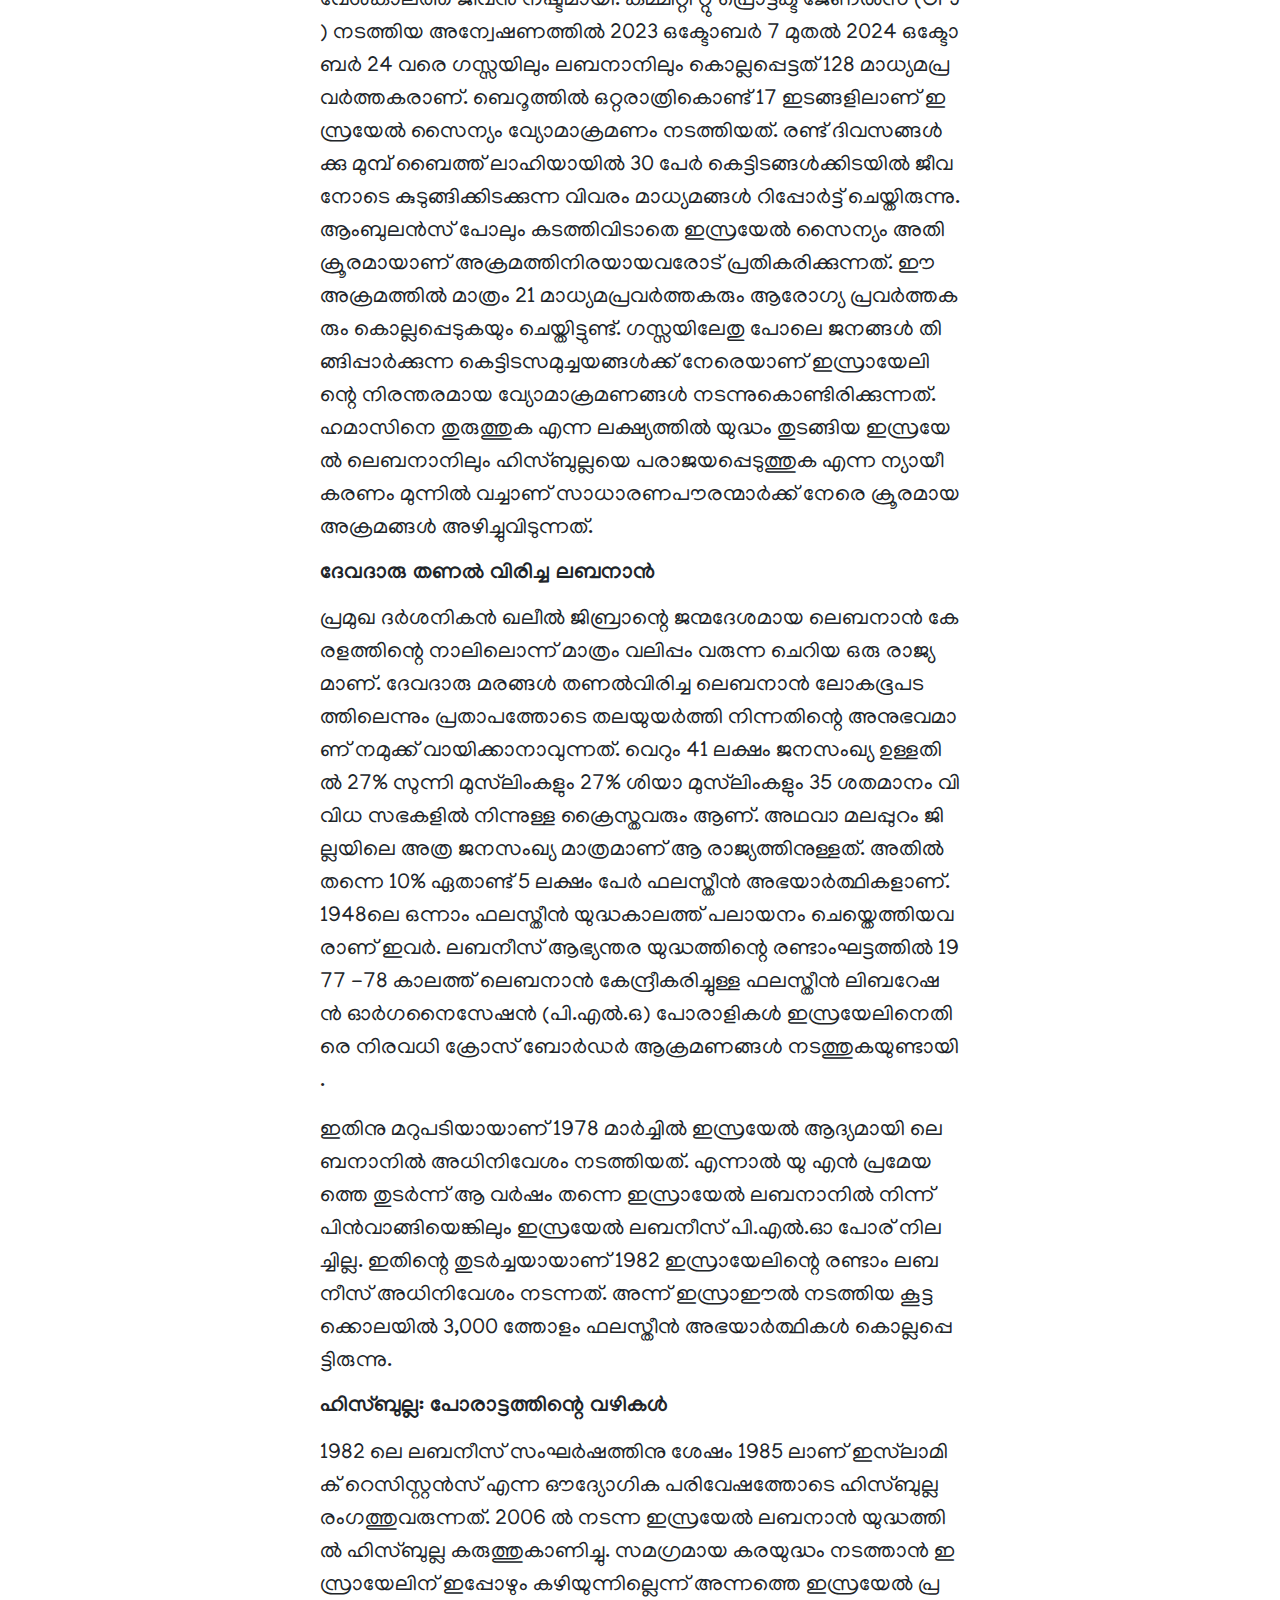
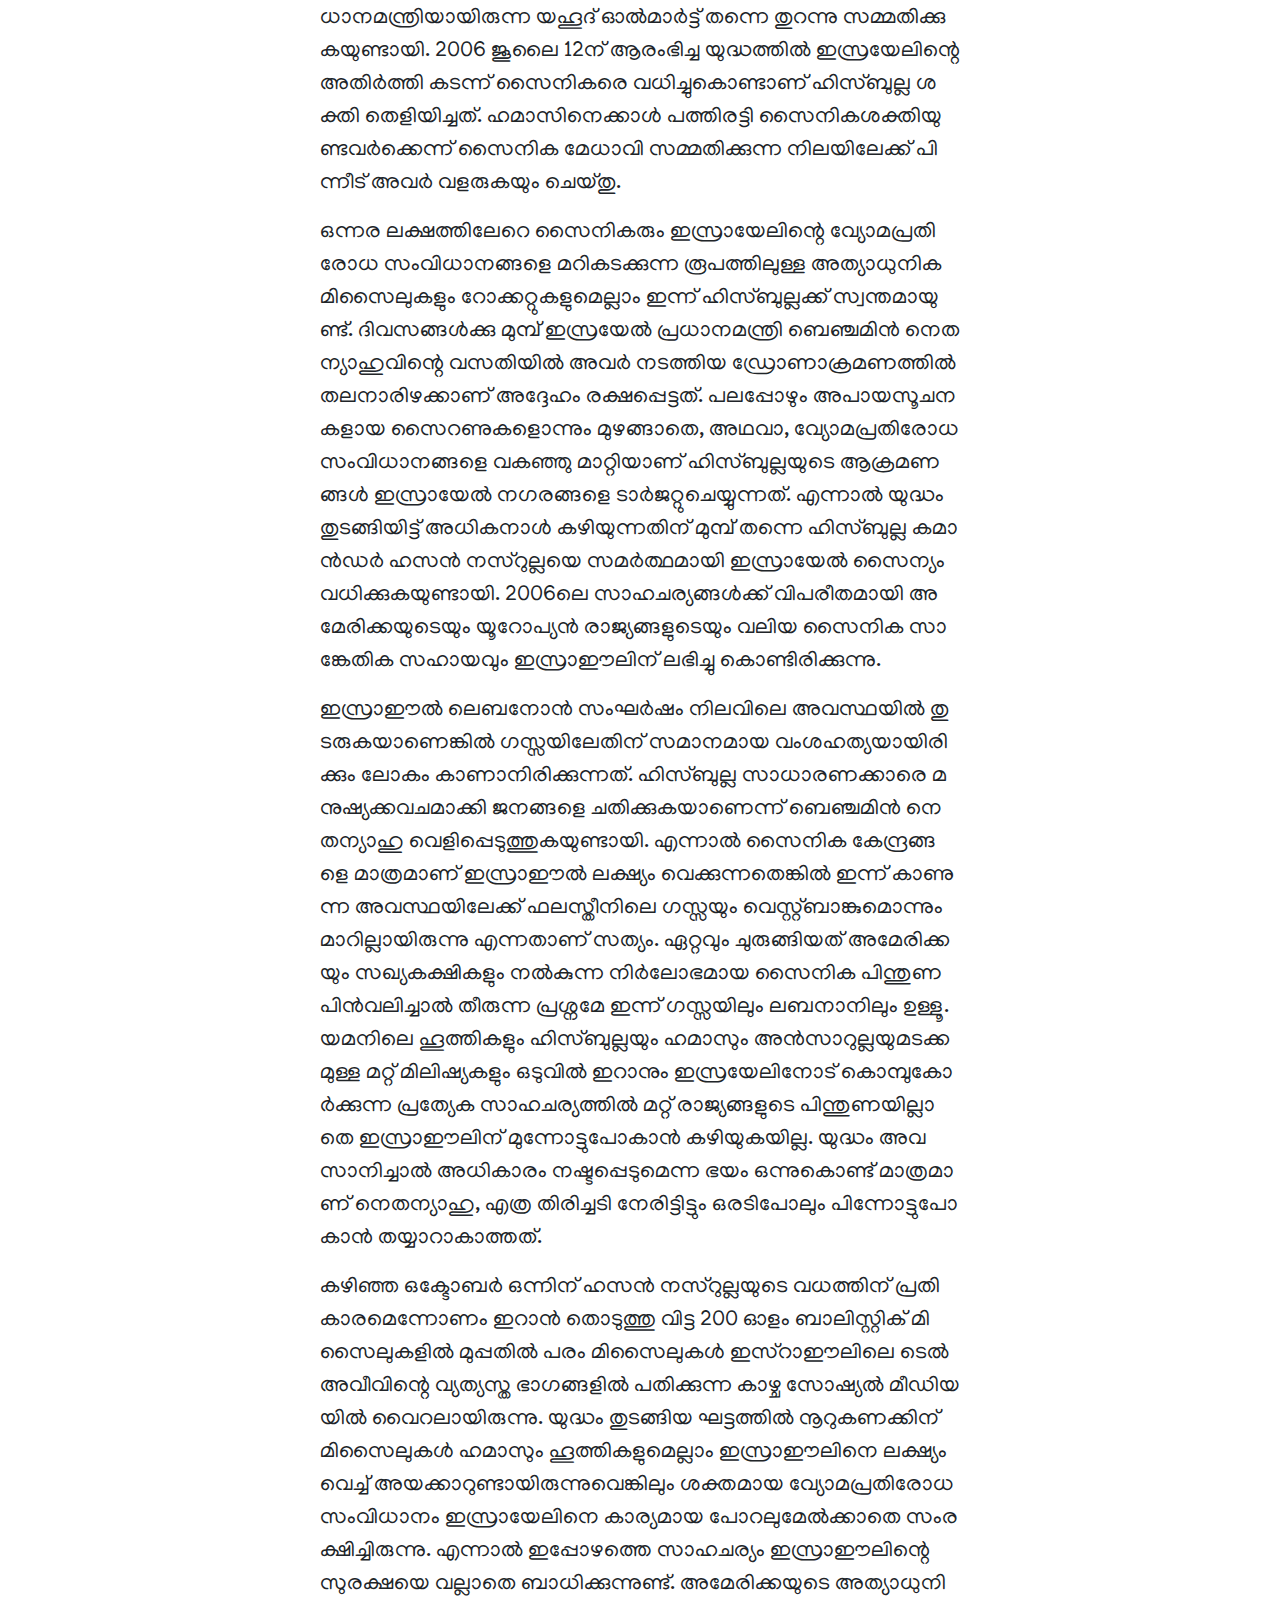
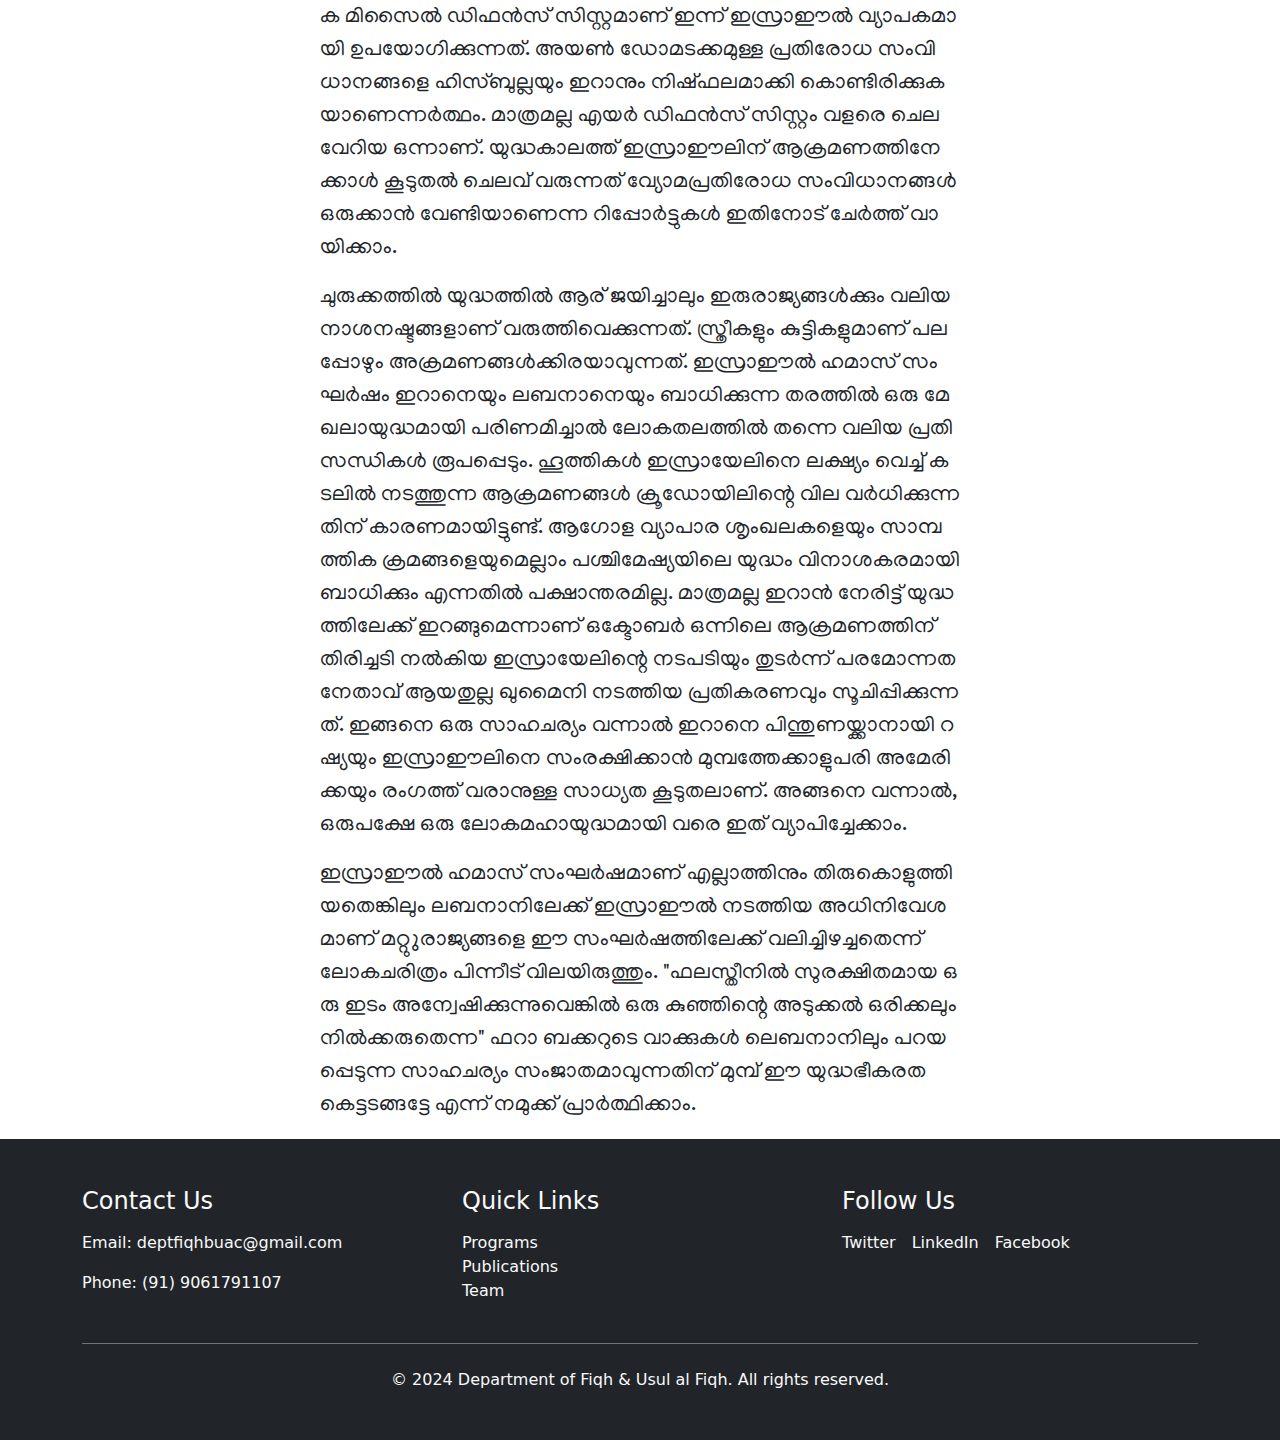
<file: Publication/culture/article-1.html>
<!DOCTYPE html>
<html lang="en">

<head>
  <meta charset="UTF-8">
  <meta name="viewport" content="width=device-width, initial-scale=1">
  <title>ലബനാനിലേക്ക് പടരുന്ന സംഘര്‍ഷം</title>

  <!-- Google Fonts Manjari Malayalam -->
  <link href="https://fonts.googleapis.com/css2?family=Manjari:wght@100;400;700&display=swap" rel="stylesheet">
  <link rel="shortcut icon" href="/logo.ico" type="image/x-icon">
  <!-- Bootstrap CSS -->
  <link href="https://cdn.jsdelivr.net/npm/bootstrap@5.3.0/dist/css/bootstrap.min.css" rel="stylesheet">

  <style>
    /* Apply Manjari font to the entire body */
    ::-webkit-scrollbar{
      display: none;
    }
    /* Ensures the right-side article takes up full height */
    .full-height {
      height: 100%;
    }

    /* Adjust the size of the article image */
    .article-image {
      width: 100%;
      /* Full width for responsiveness */
      height: auto;
      /* Set height to auto for proper scaling */
      object-fit: cover;
      margin-top: 20px;
    }

    /* Adjust for smaller screens (optional) */
    @media (max-width: 768px) {
      .article-image {
        height: auto;
        /* Automatically adjust height on smaller screens */
      }
    }

    /* Custom styles for the article page */
    .article-header {
      font-size: 2rem;
      font-weight: bold;
      margin-top: 20px;
      line-height: 1.2;
    }

    .article-subtitle {
      color: #6c757d;
      /* Bootstrap muted color */
      font-size: 1rem;
    }

    .article-content {
      font-size: 1.1rem;
      margin-top: 20px;
      /* text-align: center; */
    }

    .article-meta {
      font-size: 0.9rem;
      margin-bottom: 20px;
      color: #6c757d;
    }

    /* Optional styling for the article tag */
    .tag-badge {
      background-color: #58a97a;
      font-size: 0.9rem;
      padding: 0.25em 0.75em;
      color: white;
      border-radius: 0.25rem;
    }

    .separator-line {
      border-top: 2px solid #58a97a;
      margin: 20px 0;
    }

    .article-container {
      font-family: 'Manjari', sans-serif;
      margin-top: 100px;
      /* text-align: center; */
      width: 100%;
    }

    .article-container p, .sub-head {
      margin-left: auto;
      margin-right: auto;
      word-wrap: break-word;
      line-break: anywhere;
      max-width: 42rem;
      padding-left: 1rem;
      font-size: 22px;
      padding-right: 1rem;
      margin-bottom: 1rem;
    }

    .sub-head{
      font-weight: 800;
    }
  </style>
</head>

<body>
  <!-- Rest of the HTML remains exactly the same -->
  <nav class="navbar navbar-expand-lg fixed-top shadow-sm p-3 mb-5 bg-white rounded">
    <div class="container">
      <a class="navbar-brand text-primary-emphasis" href="/index.html">
        <img src="/logo.jpg" alt="" width="28" height="28"  class="d-inline-block align-text-top">
        Dept. of Fiqh & Usul al Fiqh</a>
      <button class="navbar-toggler text-dark" type="button" data-bs-toggle="collapse" data-bs-target="#navbarNav">
        <span class="navbar-toggler-icon"></span>
      </button>
      <div class="collapse navbar-collapse" id="navbarNav">
        <ul class="navbar-nav ms-auto">
          <li class="nav-item">
            <a class="nav-link active text-primary-emphasis" href="/index.html">Home</a>
          </li>
          <li class="nav-item">
            <a class="nav-link text-primary-emphasis" href="/program/program.html">Programs</a>
          </li>
          <li class="nav-item">
            <a class="nav-link text-primary-emphasis" href="/Publication/publication.html">Publication</a>
          </li>
          <li class="nav-item">
            <a class="nav-link text-primary-emphasis" href="/team/team.html">Team</a>
          </li>
          <li class="nav-item">
            <a class="nav-link text-primary-emphasis" href="/about-us.html">About Us</a>
          </li>
          <li class="nav-item">
            <a class="nav-link text-primary-emphasis" href="/contact us/contact-us.html">Contact Us</a>
          </li>
        </ul>
      </div>
    </div>
  </nav>

  <div class="container article-container">
    <!-- Article Section -->
    <div class="row">
      <div class="col-12">
        <!-- Tag -->
        <span class="tag-badge">Culture</span>

        <!-- Title -->
        <h1 class="article-header">Culture of Fiqh</h1>

        <!-- Separator -->
        <div class="separator-line"></div>

        <!-- Author and Date -->
        <h4 class="article-meta">By Nafeeh MP - Nov 01, 2024</h4>

        <!-- Content Paragraph -->
        <h3 class="card-text">ലബനാനിലേക്ക് പടരുന്ന സംഘര്‍ഷം: ആരു ജയിച്ചാലും തോല്‍ക്കുന്നത് മനുഷ്യത്വമാണ്</h3>

        <!-- Image -->
        <img src="/img/pb-1.jpg" alt="Artwork Image" class="article-image">

        <!-- More content -->
        <p class="article-content">2023 ഒക്ടോബർ ഏഴിന് തുടക്കം കുറിച്ച ഹമാസ് ഇസ്രായേൽ സംഘർഷം ഇറാൻ, ലെബനോൻ എന്നീ
          രാജ്യങ്ങളിലേക്ക് കൂടി വ്യാപിച്ചിരിക്കുമ്പോൾ യു എൻ സെക്രട്ടറി ജനറലിന്റെ വാക്കുകൾ വീണ്ടും
          ഓര്‍ത്തുപോവുകയാണ്. ഭൂമിയിൽ ജീവിതം അസാധ്യമായ നരകമാണ് ഗസ്സ എന്നാണ് ഇസ്രായേൽ സൈന്യം
          നടത്തിക്കൊണ്ടിരിക്കുന്ന ക്രൂരമായ വംശഹത്യയെ ചൂണ്ടി അദ്ദേഹം പറഞ്ഞത്. അഥവാ കഴിഞ്ഞ മാസങ്ങളിലായി നമ്മൾ
          കണ്ടുകൊണ്ടിരിക്കുന്ന മനുഷ്യത്വരഹിതമായ നരഹത്യയുടെ തനിയാവർത്തനം ലബനാനിലും ഇനി നമ്മൾ കാണാൻ പോവുകയാണ്.
          അല്ല ബൈറൂത്തടക്കമുള്ള രാജ്യത്തെ പ്രധാനപ്പെട്ട നഗരങ്ങളിലെല്ലാം നമ്മൾ അത് കണ്ടു തുടങ്ങിയിരിക്കുന്നു.</p>

        <p>സെപ്റ്റംബർ 23ന് തുടക്കം കുറിച്ച ലെബനോന് മേലുള്ള ഇസ്രായേൽ അധിനിവേശം ഇതിനകം തന്നെ ആയിരക്കണക്കിന്
          മനുഷ്യരുടെ ജീവനെടുക്കുകയും പതിനായിരക്കണക്കിന് പേരെ അഭയാർത്ഥികളാക്കുകയും ചെയ്തിരിക്കുകയാണ്. വാർത്തകൾ
          പുറത്തെത്തുന്നത്‌ തടയാൻ മാധ്യമപ്രവർത്തകരെ പോലും ക്രൂരമായി ഇസ്രയേൽ സൈന്യം കൊന്നൊടുക്കുന്നുണ്ട്. 163
          ലധികം രക്ഷാപ്രവർത്തകർക്കും ഈ അധിനിവേശകാലത്ത് ജീവൻ നഷ്ടമായി. കമ്മിറ്റി റ്റു പ്രൊട്ടക്ട് ജേണൽസ് (CPJ)
          നടത്തിയ അന്വേഷണത്തിൽ 2023 ഒക്ടോബർ 7 മുതൽ 2024 ഒക്ടോബർ 24 വരെ ഗസ്സയിലും ലബനാനിലും കൊല്ലപ്പെട്ടത് 128
          മാധ്യമപ്രവർത്തകരാണ്. ബെറൂത്തിൽ ഒറ്റരാത്രികൊണ്ട് 17 ഇടങ്ങളിലാണ് ഇസ്രയേൽ സൈന്യം വ്യോമാക്രമണം
          നടത്തിയത്. രണ്ട് ദിവസങ്ങൾക്കു മുമ്പ് ബൈത്ത്‌ ലാഹിയായിൽ 30 പേർ കെട്ടിടങ്ങൾക്കിടയിൽ ജീവനോടെ
          കുടുങ്ങിക്കിടക്കുന്ന വിവരം മാധ്യമങ്ങൾ റിപ്പോർട്ട് ചെയ്തിരുന്നു. ആംബുലൻസ് പോലും കടത്തിവിടാതെ ഇസ്രയേൽ
          സൈന്യം അതിക്രൂരമായാണ് അക്രമത്തിനിരയായവരോട് പ്രതികരിക്കുന്നത്. ഈ അക്രമത്തിൽ മാത്രം 21
          മാധ്യമപ്രവർത്തകരും ആരോഗ്യ പ്രവർത്തകരും കൊല്ലപ്പെടുകയും ചെയ്തിട്ടുണ്ട്. ഗസ്സയിലേതു പോലെ ജനങ്ങൾ
          തിങ്ങിപ്പാർക്കുന്ന കെട്ടിടസമുച്ചയങ്ങൾക്ക് നേരെയാണ് ഇസ്രായേലിന്റെ നിരന്തരമായ വ്യോമാക്രമണങ്ങൾ
          നടന്നുകൊണ്ടിരിക്കുന്നത്. ഹമാസിനെ തുരുത്തുക എന്ന ലക്ഷ്യത്തിൽ യുദ്ധം തുടങ്ങിയ ഇസ്രയേൽ ലെബനാനിലും
          ഹിസ്ബുല്ലയെ പരാജയപ്പെടുത്തുക എന്ന ന്യായീകരണം മുന്നിൽ വച്ചാണ് സാധാരണപൗരന്മാര്‍ക്ക് നേരെ ക്രൂരമായ
          അക്രമങ്ങൾ അഴിച്ചുവിടുന്നത്.</p>


        <h3 class="sub-head">ദേവദാരു തണൽ വിരിച്ച ലബനാൻ</h3>

        <p>പ്രമുഖ ദർശനികൻ ഖലീൽ ജിബ്രാന്റെ ജന്മദേശമായ ലെബനാൻ കേരളത്തിന്റെ നാലിലൊന്ന് മാത്രം വലിപ്പം വരുന്ന ചെറിയ
          ഒരു രാജ്യമാണ്. ദേവദാരു മരങ്ങൾ തണൽവിരിച്ച ലെബനാൻ ലോകഭൂപടത്തിലെന്നും പ്രതാപത്തോടെ തലയുയർത്തി
          നിന്നതിന്റെ അനുഭവമാണ് നമുക്ക് വായിക്കാനാവുന്നത്. വെറും 41 ലക്ഷം ജനസംഖ്യ ഉള്ളതിൽ 27% സുന്നി
          മുസ്‍ലിംകളും 27% ശിയാ മുസ്‍ലിംകളും 35 ശതമാനം വിവിധ സഭകളിൽ നിന്നുള്ള ക്രൈസ്തവരും ആണ്. അഥവാ മലപ്പുറം
          ജില്ലയിലെ അത്ര ജനസംഖ്യ മാത്രമാണ് ആ രാജ്യത്തിനുള്ളത്. അതിൽ തന്നെ 10% ഏതാണ്ട് 5 ലക്ഷം പേർ ഫലസ്തീൻ
          അഭയാർത്ഥികളാണ്. 1948ലെ ഒന്നാം ഫലസ്തീൻ യുദ്ധകാലത്ത് പലായനം ചെയ്തെത്തിയവരാണ് ഇവര്‍. ലബനീസ് ആഭ്യന്തര
          യുദ്ധത്തിന്റെ രണ്ടാംഘട്ടത്തിൽ 1977 -78 കാലത്ത് ലെബനാൻ കേന്ദ്രീകരിച്ചുള്ള ഫലസ്തീൻ ലിബറേഷൻ ഓർഗനൈസേഷൻ
          (പി.എൽ.ഒ) പോരാളികൾ ഇസ്രയേലിനെതിരെ നിരവധി ക്രോസ് ബോർഡർ ആക്രമണങ്ങൾ നടത്തുകയുണ്ടായി.</p>

        <p>ഇതിനു മറുപടിയായാണ് 1978 മാർച്ചിൽ ഇസ്രയേൽ ആദ്യമായി ലെബനാനിൽ അധിനിവേശം നടത്തിയത്. എന്നാൽ യു എൻ
          പ്രമേയത്തെ തുടർന്ന് ആ വർഷം തന്നെ ഇസ്രായേൽ ലബനാനിൽ നിന്ന് പിൻവാങ്ങിയെങ്കിലും ഇസ്രയേൽ ലബനീസ് പി.എൽ.ഓ
          പോര് നിലച്ചില്ല. ഇതിന്റെ തുടർച്ചയായാണ് 1982 ഇസ്രായേലിന്റെ രണ്ടാം ലബനീസ് അധിനിവേശം നടന്നത്. അന്ന്
          ഇസ്രാഈൽ നടത്തിയ കൂട്ടക്കൊലയിൽ 3,000 ത്തോളം ഫലസ്തീൻ അഭയാർത്ഥികൾ കൊല്ലപ്പെട്ടിരുന്നു.</p>

        <h3 class="sub-head">ഹിസ്ബുല്ല: പോരാട്ടത്തിന്റെ വഴികൾ</h3>

        <p>1982 ലെ ലബനീസ് സംഘർഷത്തിനു ശേഷം 1985 ലാണ് ഇസ്‍ലാമിക് റെസിസ്റ്റൻസ് എന്ന ഔദ്യോഗിക പരിവേഷത്തോടെ
          ഹിസ്ബുല്ല രംഗത്തുവരുന്നത്. 2006 ൽ നടന്ന ഇസ്രയേൽ ലബനാൻ യുദ്ധത്തിൽ ഹിസ്ബുല്ല കരുത്തുകാണിച്ചു. സമഗ്രമായ
          കരയുദ്ധം നടത്താൻ ഇസ്രായേലിന് ഇപ്പോഴും കഴിയുന്നില്ലെന്ന് അന്നത്തെ ഇസ്രയേൽ പ്രധാനമന്ത്രിയായിരുന്ന
          യഹൂദ് ഓൽമാർട്ട് തന്നെ തുറന്നു സമ്മതിക്കുകയുണ്ടായി. 2006 ജൂലൈ 12ന് ആരംഭിച്ച യുദ്ധത്തിൽ ഇസ്രയേലിന്റെ
          അതിർത്തി കടന്ന് സൈനികരെ വധിച്ചുകൊണ്ടാണ് ഹിസ്ബുല്ല ശക്തി തെളിയിച്ചത്. ഹമാസിനെക്കാൾ പത്തിരട്ടി
          സൈനികശക്തിയുണ്ടവർക്കെന്ന് സൈനിക മേധാവി സമ്മതിക്കുന്ന നിലയിലേക്ക് പിന്നീട് അവർ വളരുകയും ചെയ്തു.</p>

        <p>ഒന്നര ലക്ഷത്തിലേറെ സൈനികരും ഇസ്രായേലിന്റെ വ്യോമപ്രതിരോധ സംവിധാനങ്ങളെ മറികടക്കുന്ന രൂപത്തിലുള്ള
          അത്യാധുനിക മിസൈലുകളും റോക്കറ്റുകളുമെല്ലാം ഇന്ന് ഹിസ്ബുല്ലക്ക് സ്വന്തമായുണ്ട്. ദിവസങ്ങൾക്കു മുമ്പ്
          ഇസ്രയേൽ പ്രധാനമന്ത്രി ബെഞ്ചമിൻ നെതന്യാഹുവിന്റെ വസതിയിൽ അവർ നടത്തിയ ഡ്രോണാക്രമണത്തിൽ തലനാരിഴക്കാണ്
          അദ്ദേഹം രക്ഷപ്പെട്ടത്. പലപ്പോഴും അപായസൂചനകളായ സൈറണുകളൊന്നും മുഴങ്ങാതെ, അഥവാ, വ്യോമപ്രതിരോധ
          സംവിധാനങ്ങളെ വകഞ്ഞു മാറ്റിയാണ് ഹിസ്ബുല്ലയുടെ ആക്രമണങ്ങൾ ഇസ്രായേൽ നഗരങ്ങളെ ടാർജറ്റുചെയ്യുന്നത്.
          എന്നാൽ യുദ്ധം തുടങ്ങിയിട്ട് അധികനാൾ കഴിയുന്നതിന് മുമ്പ് തന്നെ ഹിസ്ബുല്ല കമാൻഡർ ഹസൻ നസ്റുല്ലയെ
          സമർത്ഥമായി ഇസ്രായേൽ സൈന്യം വധിക്കുകയുണ്ടായി. 2006ലെ സാഹചര്യങ്ങൾക്ക് വിപരീതമായി അമേരിക്കയുടെയും
          യൂറോപ്യൻ രാജ്യങ്ങളുടെയും വലിയ സൈനിക സാങ്കേതിക സഹായവും ഇസ്രാഈലിന് ലഭിച്ചു കൊണ്ടിരിക്കുന്നു.</p>

        <p>ഇസ്രാഈൽ ലെബനോൻ സംഘർഷം നിലവിലെ അവസ്ഥയിൽ തുടരുകയാണെങ്കിൽ ഗസ്സയിലേതിന് സമാനമായ വംശഹത്യയായിരിക്കും ലോകം
          കാണാനിരിക്കുന്നത്. ഹിസ്ബുല്ല സാധാരണക്കാരെ മനുഷ്യക്കവചമാക്കി ജനങ്ങളെ ചതിക്കുകയാണെന്ന് ബെഞ്ചമിൻ
          നെതന്യാഹു വെളിപ്പെടുത്തുകയുണ്ടായി. എന്നാൽ സൈനിക കേന്ദ്രങ്ങളെ മാത്രമാണ് ഇസ്രാഈൽ ലക്ഷ്യം
          വെക്കുന്നതെങ്കിൽ ഇന്ന് കാണുന്ന അവസ്ഥയിലേക്ക് ഫലസ്തീനിലെ ഗസ്സയും വെസ്റ്റ്ബാങ്കുമൊന്നും
          മാറില്ലായിരുന്നു എന്നതാണ് സത്യം. ഏറ്റവും ചുരുങ്ങിയത് അമേരിക്കയും സഖ്യകക്ഷികളും നൽകുന്ന നിർലോഭമായ
          സൈനിക പിന്തുണ പിൻവലിച്ചാൽ തീരുന്ന പ്രശ്നമേ ഇന്ന് ഗസ്സയിലും ലബനാനിലും ഉള്ളൂ. യമനിലെ ഹൂത്തികളും
          ഹിസ്ബുല്ലയും ഹമാസും അൻസാറുല്ലയുമടക്കമുള്ള മറ്റ് മിലിഷ്യകളും ഒടുവിൽ ഇറാനും ഇസ്രയേലിനോട്
          കൊമ്പുകോർക്കുന്ന പ്രത്യേക സാഹചര്യത്തിൽ മറ്റ് രാജ്യങ്ങളുടെ പിന്തുണയില്ലാതെ ഇസ്രാഈലിന് മുന്നോട്ടുപോകാൻ
          കഴിയുകയില്ല. യുദ്ധം അവസാനിച്ചാൽ അധികാരം നഷ്ടപ്പെടുമെന്ന ഭയം ഒന്നുകൊണ്ട് മാത്രമാണ് നെതന്യാഹു, എത്ര
          തിരിച്ചടി നേരിട്ടിട്ടും ഒരടിപോലും പിന്നോട്ടുപോകാൻ തയ്യാറാകാത്തത്.</p>

        <p>കഴിഞ്ഞ ഒക്ടോബർ ഒന്നിന് ഹസൻ നസ്റുല്ലയുടെ വധത്തിന് പ്രതികാരമെന്നോണം ഇറാൻ തൊടുത്തു വിട്ട 200 ഓളം
          ബാലിസ്റ്റിക് മിസൈലുകളിൽ മുപ്പതിൽ പരം മിസൈലുകൾ ഇസ്റാഈലിലെ ടെൽ അവീവിന്റെ വ്യത്യസ്ത ഭാഗങ്ങളിൽ
          പതിക്കുന്ന കാഴ്ച സോഷ്യൽ മീഡിയയിൽ വൈറലായിരുന്നു. യുദ്ധം തുടങ്ങിയ ഘട്ടത്തിൽ നൂറുകണക്കിന് മിസൈലുകൾ
          ഹമാസും ഹൂത്തികളുമെല്ലാം ഇസ്രാഈലിനെ ലക്ഷ്യം വെച്ച് അയക്കാറുണ്ടായിരുന്നുവെങ്കിലും ശക്തമായ
          വ്യോമപ്രതിരോധ സംവിധാനം ഇസ്രായേലിനെ കാര്യമായ പോറലുമേൽക്കാതെ സംരക്ഷിച്ചിരുന്നു. എന്നാൽ ഇപ്പോഴത്തെ
          സാഹചര്യം ഇസ്രാഈലിന്റെ സുരക്ഷയെ വല്ലാതെ ബാധിക്കുന്നുണ്ട്. അമേരിക്കയുടെ അത്യാധുനിക മിസൈൽ ഡിഫൻസ്
          സിസ്റ്റമാണ് ഇന്ന് ഇസ്രാഈൽ വ്യാപകമായി ഉപയോഗിക്കുന്നത്. അയൺ ഡോമടക്കമുള്ള പ്രതിരോധ സംവിധാനങ്ങളെ
          ഹിസ്ബുല്ലയും ഇറാനും നിഷ്ഫലമാക്കി കൊണ്ടിരിക്കുകയാണെന്നർത്ഥം. മാത്രമല്ല എയർ ഡിഫൻസ് സിസ്റ്റം വളരെ
          ചെലവേറിയ ഒന്നാണ്. യുദ്ധകാലത്ത് ഇസ്രാഈലിന് ആക്രമണത്തിനേക്കാൾ കൂടുതൽ ചെലവ് വരുന്നത് വ്യോമപ്രതിരോധ
          സംവിധാനങ്ങൾ ഒരുക്കാൻ വേണ്ടിയാണെന്ന റിപ്പോർട്ടുകള്‍ ഇതിനോട് ചേര്‍ത്ത് വായിക്കാം.</p>

        <p>ചുരുക്കത്തിൽ യുദ്ധത്തിൽ ആര് ജയിച്ചാലും ഇരുരാജ്യങ്ങൾക്കും വലിയ നാശനഷ്ടങ്ങളാണ് വരുത്തിവെക്കുന്നത്.
          സ്ത്രീകളും കുട്ടികളുമാണ് പലപ്പോഴും അക്രമണങ്ങള്‍ക്കിരയാവുന്നത്. ഇസ്രാഈൽ ഹമാസ് സംഘർഷം ഇറാനെയും
          ലബനാനെയും ബാധിക്കുന്ന തരത്തിൽ ഒരു മേഖലായുദ്ധമായി പരിണമിച്ചാൽ ലോകതലത്തിൽ തന്നെ വലിയ പ്രതിസന്ധികൾ
          രൂപപ്പെടും. ഹൂത്തികൾ ഇസ്രായേലിനെ ലക്ഷ്യം വെച്ച് കടലിൽ നടത്തുന്ന ആക്രമണങ്ങൾ ക്രൂഡോയിലിന്റെ വില
          വർധിക്കുന്നതിന് കാരണമായിട്ടുണ്ട്. ആഗോള വ്യാപാര ശൃംഖലകളെയും സാമ്പത്തിക ക്രമങ്ങളെയുമെല്ലാം
          പശ്ചിമേഷ്യയിലെ യുദ്ധം വിനാശകരമായി ബാധിക്കും എന്നതിൽ പക്ഷാന്തരമില്ല. മാത്രമല്ല ഇറാൻ നേരിട്ട്
          യുദ്ധത്തിലേക്ക് ഇറങ്ങുമെന്നാണ് ഒക്ടോബർ ഒന്നിലെ ആക്രമണത്തിന് തിരിച്ചടി നൽകിയ ഇസ്രായേലിന്റെ നടപടിയും
          തുടർന്ന് പരമോന്നത നേതാവ് ആയതുല്ല ഖുമൈനി നടത്തിയ പ്രതികരണവും സൂചിപ്പിക്കുന്നത്. ഇങ്ങനെ ഒരു സാഹചര്യം
          വന്നാൽ ഇറാനെ പിന്തുണയ്ക്കാനായി റഷ്യയും ഇസ്രാഈലിനെ സംരക്ഷിക്കാൻ മുമ്പത്തേക്കാളുപരി അമേരിക്കയും
          രംഗത്ത് വരാനുള്ള സാധ്യത കൂടുതലാണ്. അങ്ങനെ വന്നാല്‍, ഒരുപക്ഷേ ഒരു ലോകമഹായുദ്ധമായി വരെ ഇത്
          വ്യാപിച്ചേക്കാം.</p>

        <p>ഇസ്രാഈൽ ഹമാസ് സംഘർഷമാണ് എല്ലാത്തിനും തിരുകൊളുത്തിയതെങ്കിലും ലബനാനിലേക്ക് ഇസ്രാഈൽ നടത്തിയ
          അധിനിവേശമാണ് മറ്റുുരാജ്യങ്ങളെ ഈ സംഘർഷത്തിലേക്ക് വലിച്ചിഴച്ചതെന്ന് ലോകചരിത്രം പിന്നീട് വിലയിരുത്തും.
          "ഫലസ്തീനിൽ സുരക്ഷിതമായ ഒരു ഇടം അന്വേഷിക്കുന്നുവെങ്കിൽ ഒരു കുഞ്ഞിന്റെ അടുക്കൽ ഒരിക്കലും
          നിൽക്കരുതെന്ന" ഫറാ ബക്കറുടെ വാക്കുകൾ ലെബനാനിലും പറയപ്പെടുന്ന സാഹചര്യം സംജാതമാവുന്നതിന് മുമ്പ് ഈ
          യുദ്ധഭീകരത കെട്ടടങ്ങട്ടേ എന്ന് നമുക്ക് പ്രാർത്ഥിക്കാം.</p>
      </div>
    </div>
  </div>

  <footer class="bg-dark text-light py-5">
    <div class="container">
      <div class="row g-4">
        <div class="col-md-4">
          <h4 class="mb-3">Contact Us</h4>
          <p>Email: deptfiqhbuac@gmail.com</p>
          <p>Phone: (91) 9061791107</p>
        </div>
        <div class="col-md-4">
          <h4 class="mb-3">Quick Links</h4>
          <ul class="list-unstyled">
            <li><a href="/program/program.html" class="text-light text-decoration-none">Programs</a></li>
            <li><a href="/Publication/publication.html" class="text-light text-decoration-none">Publications</a></li>
            <li><a href="/team/team.html" class="text-light text-decoration-none">Team</a></li>
          </ul>
        </div>
        <div class="col-md-4">
          <h4 class="mb-3">Follow Us</h4>
          <div class="d-flex gap-3">
            <a href="#" class="text-light text-decoration-none">Twitter</a>
            <a href="#" class="text-light text-decoration-none">LinkedIn</a>
            <a href="#" class="text-light text-decoration-none">Facebook</a>
          </div>
        </div>
      </div>
      <div class="text-center mt-4 pt-4 border-top border-secondary">
        <p class="mb-0">&copy; 2024 Department of Fiqh & Usul al Fiqh. All rights reserved.</p>
      </div>
    </div>
  </footer>

  <script src="https://cdn.jsdelivr.net/npm/bootstrap@5.3.0/dist/js/bootstrap.bundle.min.js"></script>
</body>

</html>
</file>
<file: style.css>
:root {
  --bs-primary: #0d47a1;
  --bs-primary-rgb: 13, 71, 161;
  --bs-primary-text-emphasis: #052c65;
}

body {
  font-family: 'Inter', system-ui, -apple-system, sans-serif;
  padding-top: 56px;
}

::-webkit-scrollbar{
  display: none;
}

/* Scroll Down Button */
.scroll-down-btn {
  position: fixed;
  bottom: 30px;
  left: 50%;
  transform: translateX(-50%);
  background: rgba(255, 255, 255, 0.1);
  border: none;
  border-radius: 50%;
  width: 45px;
  height: 45px;
  cursor: pointer;
  z-index: 1000;
  transition: all 0.3s ease;
  backdrop-filter: blur(5px);
}

.scroll-down-btn i {
  color: rgba(255, 255, 255, 0.8);
  font-size: 1.5rem;
  animation: glow 2s infinite;
}

@keyframes glow {
  0%, 100% {
    text-shadow: 0 0 5px rgba(255, 255, 255, 0.8),
                 0 0 10px rgba(255, 255, 255, 0.8),
                 0 0 15px var(--bs-primary);
  }
  50% {
    text-shadow: 0 0 10px rgba(255, 255, 255, 0.8),
                 0 0 20px rgba(255, 255, 255, 0.8),
                 0 0 30px var(--bs-primary);
  }
}

.scroll-down-btn.hidden {
  opacity: 0;
  pointer-events: none;
}

/* Navbar Customization */
.navbar-dark {
  background-color: #fff !important;
}

/* Carousel Styles */
#mainCarousel {
  height: 400px;
  background: linear-gradient(rgba(13, 71, 161, 0.9), rgba(25, 118, 210, 0.9));
}

.carousel-item {
  height: 400px;
}

.carousel-content {
  position: absolute;
  top: 50%;
  left: 50%;
  transform: translate(-50%, -50%);
  text-align: center;
  color: white;
  width: 80%;
}

.carousel-content h2 {
  font-size: 2.5rem;
  margin-bottom: 1rem;
}

/* Main Container Styles */
.main-container {
  background-color: #f8f9fa;
  padding: 4rem 0;
  min-height: 100px;
  display: flex;
  align-items: center;
}

.content-left {
  padding-right: 2rem;
}

.department-title {
  color: var(--bs-primary-text-emphasis);
  font-size: 2.5rem;
  margin-bottom: 1.5rem;
  line-height: 1.2;
}

.department-description {
  font-size: 1rem;
  color: #495057;
  line-height: 1.6;
}

.content-right {
  display: flex;
  align-items: flex-end;
  justify-content: center;
  min-height: 300px;
}

@media (min-width: 576px) {
  .d-sm-none {
      display: none !important;
  }
}

.subscribe-btn {
  padding: 1rem 2rem;
  font-size: 1.1rem;
}

/* Sections */
.section {
  padding: 5rem 0;
}

.section-title {
  color: var(--bs-primary-text-emphasis);
  font-weight: 600;
}

.title{
  margin-bottom: 30px;
}

/* Cards */
.card {
  transition: transform 0.3s ease;
}

.card:hover {
  transform: translateY(-5px);
}

/* News Section */
.news-item {
  height: 100%;
}

.news-item .date {
  color: var(--bs-primary);
  font-size: 0.875rem;
}

/* Custom Button Styles */
.btn-primary {
  background-color: var(--bs-primary);
  border-color: var(--bs-primary);
}

.btn-outline-primary {
  color: var(--bs-primary);
  border-color: var(--bs-primary);
}

.btn-outline-primary:hover {
  background-color: var(--bs-primary);
  border-color: var(--bs-primary);
}

/* Footer Links */
footer a:hover {
  opacity: 0.8;
}

/* Modal Customization */
.modal-header {
  background-color: var(--bs-primary);
  color: white;
}

.modal-header .btn-close {
  filter: brightness(0) invert(1);
}

@media (max-width: 768px) {
  .main-container {
    padding: 2rem 0;
  }
  
  .content-left {
    padding-right: 15px;
    margin-bottom: 2rem;
  }
  
  .content-right {
    min-height: auto;
  }
  
  .department-title {
    font-size: 2rem;
  }
  
  .carousel-content h2 {
    font-size: 2rem;
  }
}

.about-section {
  padding: 60px 12px;
  font-family: Arial, sans-serif;
}
.about-section > p{
  font-size: 19px;
}
.about-section h1 {
  font-size: 4.5rem;
  font-weight: bold;
  margin-bottom: 20px;
}
.stats {
  margin-top: 40px;
}
.stats .stat-item {
  text-align: center;
}
.stats .stat-item .counter {
  font-size: 2rem;
  font-weight: bold;
}
.stats .stat-item p {
  font-size: 1rem;
  color: #666;
}

@media (max-width: 600px){
  .about-section p{
    font-size: 12px;
  }
  .about-section h1{
    font-size: 3.4rem;
  }
}
</file>
